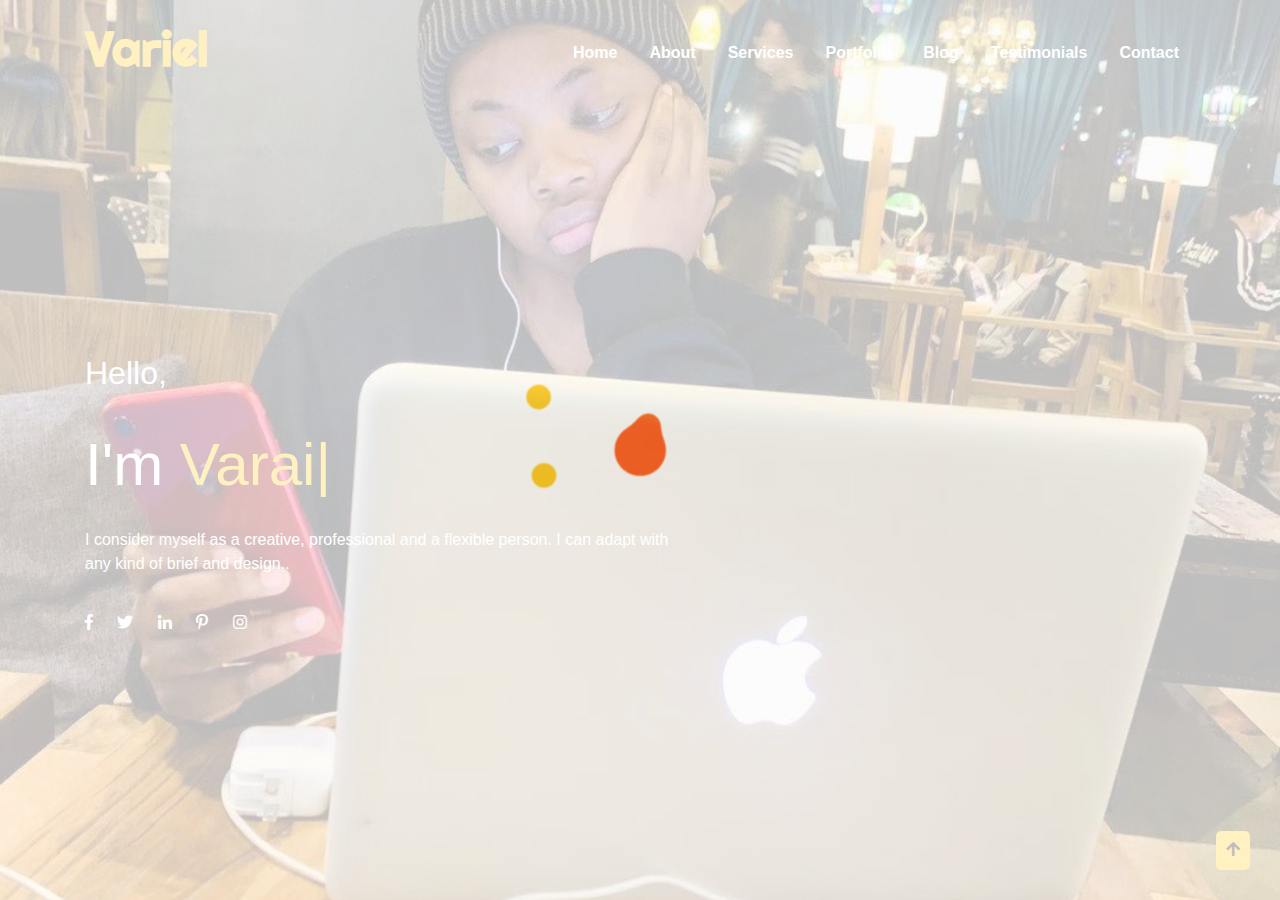
<file: index.html>
<!DOCTYPE html>
<html lang="en">

<head>
    <meta charset="UTF-8">
    <meta name="viewport" content="width=device-width, initial-scale=1, shrink-to-fit=no">

    <title>Variel</title>
    <link rel="stylesheet" href="css/bootstrap.min.css">
    <link rel="stylesheet" href="css/all.min.css">
    <link rel="stylesheet" href="css/jquery.mb.YTPlayer.min.css">
    <link rel="stylesheet" href="font/flaticon.css">
    <link rel="stylesheet" href="css/lightbox.min.css">
    <link rel="stylesheet" href="css/slick.css">
    <link rel="stylesheet" href="css/tootik.min.css">

    <link href="https://fonts.googleapis.com/css?family=Montserrat:400,500,600,700Poppins:400,500,600,700Raleway:400,500,600,700" rel="stylesheet">
    <link href="https://fonts.googleapis.com/css?family=Righteous" rel="stylesheet">
    <link rel="stylesheet" href="css/style.css">
    <link rel="stylesheet" href="css/media.css">
</head>

<body data-spy="scroll" data-target=".navbar" data-offset="50" id="index3">
    <!--=============preloader part start============-->
    <div class="preloader">
        <img src="images/preloader2.gif" alt="preloader">
    </div>
    <!--=============preloader part end============-->
    <!--==================Nav part start===========-->
    <nav class="navbar navbar-expand-lg navbar-light">
        <div class="container">
            <a class="navbar-brand" href="#">
                <h2>Variel</h2>
            </a>
            <button class="navbar-toggler" type="button" data-toggle="collapse" data-target="#navbarSupportedContent" aria-controls="navbarSupportedContent" aria-expanded="false" aria-label="Toggle navigation">
                <i class="fas fa-bars"></i>
            </button>
            <div class="collapse navbar-collapse" id="navbarSupportedContent">
                <ul class="navbar-nav ml-auto">
                    <li class="nav-item ">
                        <a class="nav-link active" href="index.html">Home <span class="sr-only">(current)</span></a>
                    </li>
                    <li class="nav-item">
                        <a class="nav-link" href="about.html">About</a>
                    </li>
                    <li class="nav-item">
                        <a class="nav-link" href="service.html">Services</a>
                    </li>
                    <li class="nav-item">
                        <a class="nav-link" href="portfolio.html">Portfolio</a>
                    </li>
                    <li class="nav-item">
                        <a class="nav-link" href="blog.html">Blog</a>
                    </li>
                    <li class="nav-item">
                        <a class="nav-link" href="testimonials.html">Testimonials</a>
                    </li>
                    <li class="nav-item">
                        <a class="nav-link" href="contact.html">Contact</a>
                    </li>


                </ul>

            </div>
        </div>
    </nav>
    <!--=========navbar part end=========-->
      <!--================banner part start========-->
      <section id="banner">
        <div id="bgndVideo" class="player" data-property="{videoURL:'https://vm.tiktok.com/ZSGCbVsN/',containment:'#banner',autoPlay:true,mute:true,showControls:false, startAt:0, opacity:1}"></div>
        <div class="container">
            <div class="row">

                <div class="col-lg-7 col-sm-10 col-md-9">
                    <div class="banner-text">
                        <h4>Hello,</h4>
                        <h1>I'm <span class="typer"></span></h1>
                        <p>I consider myself as a creative, professional and a flexible person. I can adapt with any kind of brief and design..</p>
                        <a href="https://www.facebook.com/profile.php?id=100013863707222" data-tootik="Facebook" data-tootik-conf="square"><i class="fab fa-facebook-f"></i></a>
                        <a href="https://twitter.com/varie_nyoka" data-tootik="Twitter" data-tootik-conf="square"><i class="fab fa-twitter"></i></a>
                        <a href="https://www.linkedin.com/" data-tootik="Linkedin" data-tootik-conf="square"><i class="fab fa-linkedin-in"></i></a>
                        <a href="https://www.pinterest.ca/varielny/_saved/" data-tootik="Pinterest" data-tootik-conf="square"><i class="fab fa-pinterest-p"></i></a>
                        <a href="https://www.instagram.com/varie_nyoka/" data-tootik="Instagram" data-tootik-conf="square"><i class="fab fa-instagram"></i></a>
                    </div>
                </div>

            </div>
        </div>

       
    </section>
    <!--================banner part end========--> 

    
   
    <!--======================backtotop part start=============-->
    <a class="top-btn" href="#" style="display: inline;">
        <i class="fas fa-arrow-up"></i>
    </a>
    <!--======================backtotop part end=============-->





    <script src="js/jquery-1.12.4.min.js"></script>
    <script src="js/bootstrap.min.js"></script>
    <script src="js/isotope.pkgd.js"></script>
    <script src="js/jquery.mb.YTPlayer.min.js"></script>
    <script src="js/slick.min.js"></script>
    <script src="js/jquery.counterup.min.js"></script>
    <script src="js/waypoints.min.js"></script>
    <script src="js/typed.min.js"></script>
    <script src="js/lightbox.min.js"></script>

    <script src="js/custom.js"></script>
    <script>
        jQuery(".player").YTPlayer();
    </script>
</body>

</html>
</file>
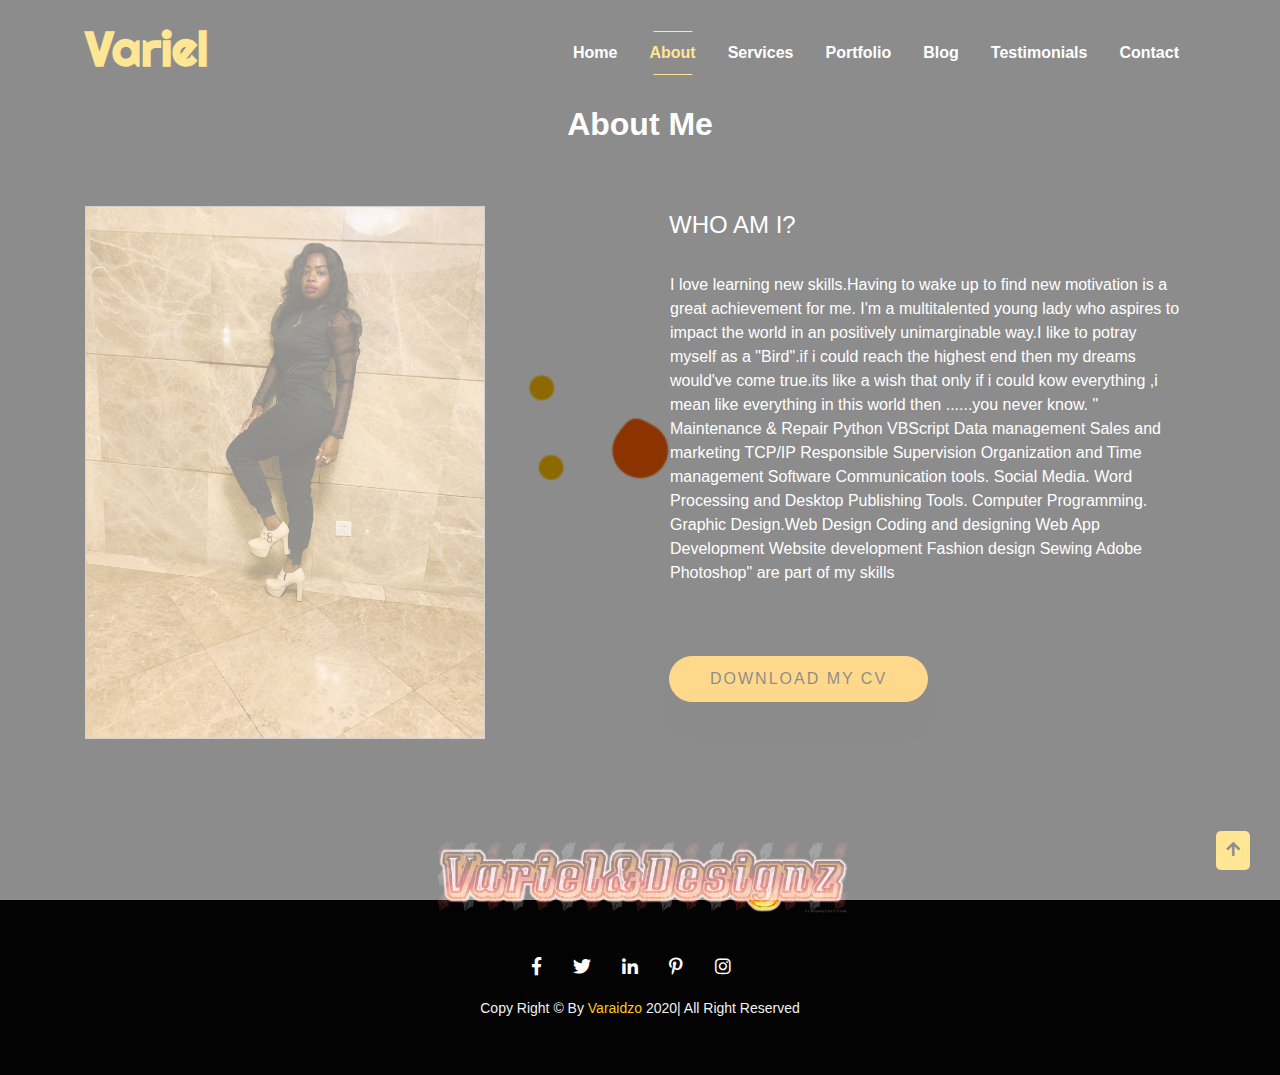
<file: about.html>
<!DOCTYPE html>
<html lang="en">

<head>
    <meta charset="UTF-8">
    <meta name="viewport" content="width=device-width, initial-scale=1, shrink-to-fit=no">

    <title>Variel</title>
    <link rel="stylesheet" href="css/bootstrap.min.css">
    <link rel="stylesheet" href="css/all.min.css">
    <link rel="stylesheet" href="css/jquery.mb.YTPlayer.min.css">
    <link rel="stylesheet" href="font/flaticon.css">
    <link rel="stylesheet" href="css/lightbox.min.css">
    <link rel="stylesheet" href="css/slick.css">
    <link rel="stylesheet" href="css/tootik.min.css">

    <link href="https://fonts.googleapis.com/css?family=Montserrat:400,500,600,700Poppins:400,500,600,700Raleway:400,500,600,700" rel="stylesheet">
    <link href="https://fonts.googleapis.com/css?family=Righteous" rel="stylesheet">
    <link rel="stylesheet" href="css/style.css">
    <link rel="stylesheet" href="css/media.css">
</head>

<body data-spy="scroll" data-target=".navbar" data-offset="50" id="index3">
    <!--=============preloader part start============-->
    <div class="preloader">
        <img src="images/preloader2.gif" alt="preloader">
    </div>
    <!--=============preloader part end============-->
    <!--==================Nav part start===========-->
    <nav class="navbar navbar-expand-lg navbar-light">
        <div class="container">
            <a class="navbar-brand" href="#">
                <h2>Variel</h2>
            </a>
            <button class="navbar-toggler" type="button" data-toggle="collapse" data-target="#navbarSupportedContent" aria-controls="navbarSupportedContent" aria-expanded="false" aria-label="Toggle navigation">
                <i class="fas fa-bars"></i>
            </button>





            <div class="collapse navbar-collapse" id="navbarSupportedContent">
                <ul class="navbar-nav ml-auto">
                    
                    <li class="nav-item">
                        <a class="nav-link" href="index.html">Home</a>
                    </li>
                    <li class="nav-item ">
                        <a class="nav-link active" href="about.html">About <span class="sr-only">(current)</span></a>
                    </li>
                    <li class="nav-item">
                        <a class="nav-link" href="service.html">Services</a>
                    </li>
                    <li class="nav-item">
                        <a class="nav-link" href="portfolio.html">Portfolio</a>
                    </li>
                    <li class="nav-item">
                        <a class="nav-link" href="blog.html">Blog</a>
                    </li>
                    <li class="nav-item">
                        <a class="nav-link" href="testimonials.html">Testimonials</a>
                    </li>
                    <li class="nav-item">
                        <a class="nav-link" href="contact.html">Contact</a>
                    </li>


                </ul>

            </div>
        </div>
    </nav>
    <!--=========navbar part end=========-->
<!-- ================About part start========-->
<section id="about">
    <div class="container">
        <div class="row">
            <div class="col-lg-12">
                <div class="header1 text-center">
                    <h3><span>About Me</span></h3>
                </div>
            </div>
        </div>
        <div class="row">
            <div class="col-lg-6">
                <div class="about-img ">
                    <img src="images/aboutpic1.jpeg" width="400px" height="400px" alt="about" class="img-fluid">
                </div>
            </div>
            <div class="col-lg-6">
                <div class="about-text">
                    <h3>Who Am I?</h3>
                    <p>I love learning new skills.Having to wake up to find new motivation is a great achievement for me. I'm a multitalented young lady who aspires to impact the world in an positively unimarginable way.I like to potray myself as a "Bird".if i could reach the highest end then my dreams would've come true.its like a wish that only if i could kow everything ,i mean like everything in this world then ......you never know. " Maintenance & Repair 
                        Python 
                        VBScript 
                        Data management 
                        Sales and marketing 
                        TCP/IP 
                        Responsible 
                        Supervision 
                        Organization and Time management 
                        Software 
                        Communication tools. 
                        Social Media. 
                        Word Processing and Desktop Publishing Tools. 
                        Computer Programming. 
                        Graphic Design.Web Design 
                        Coding and designing 
                        Web App Development 
                        Website development 
                        Fashion design 
                        Sewing 
                        Adobe Photoshop" are part of my skills</p >
                       
                   <!-- <img src="images/about3.png" alt="about" class="img-fluid">-->
                    <a class="btn btn-primary" href="/Variel_CV.pdf" target="_blank" role="button">Download my CV</a>
                </div>
            </div>
        </div>
    </div>
</section>
<!-- ================About part End========-->


<!---====================footer part start============-->
    
<section id="footer">
    <div class="container">
        <div class="row">
            <div class="col-lg-12">
                <div class="footer-main text-center">
                    <img src="images/mybestlogo.png" alt="logo" class="img-fluid" style="widows: 100px; height:100px">
                    <div class="footer-text">
                        <a href=" " data-tootik="Facebook" data-tootik-conf="square"><i class="fab fa-facebook-f"></i></a >
                        <a href="https://twitter.com/varie_nyoka" data-tootik="Twitter" data-tootik-conf="square"><i class="fab fa-twitter"></i></a >
                        <a href="https://www.linkedin.com/in/varaidzo-nyoka-1a0546201/" data-tootik="Linkedin" data-tootik-conf="square"><i class="fab fa-linkedin-in"></i></a >
                        <a href="https://www.pinterest.ca/varielny/_saved/" data-tootik="Pinterest" data-tootik-conf="square"><i class="fab fa-pinterest-p"></i></a >
                        <a href="https://www.instagram.com/varie_nyoka/" data-tootik="Instagram" data-tootik-conf="square"><i class="fab fa-instagram"></i></a >
                        <h6>Copy Right © By <span>Varaidzo</span> 2020| All Right Reserved</h6>
                    </div>
                </div>
            </div>
        </div>
    </div>
</section>
<!---====================footer part end============-->
<!--======================backtotop part start=============-->
<a class="top-btn" href="#" style="display: inline;">
    <i class="fas fa-arrow-up"></i>
</a>
<!--======================backtotop part end=============-->
<script src="js/jquery-1.12.4.min.js"></script>
<script src="js/bootstrap.min.js"></script>
<script src="js/isotope.pkgd.js"></script>
<script src="js/jquery.mb.YTPlayer.min.js"></script>
<script src="js/slick.min.js"></script>
<script src="js/jquery.counterup.min.js"></script>
<script src="js/waypoints.min.js"></script>
<script src="js/typed.min.js"></script>
<script src="js/lightbox.min.js"></script>

<script src="js/custom.js"></script>
<script>
    jQuery(".player").YTPlayer();
</script>
</body>

</html>
</file>
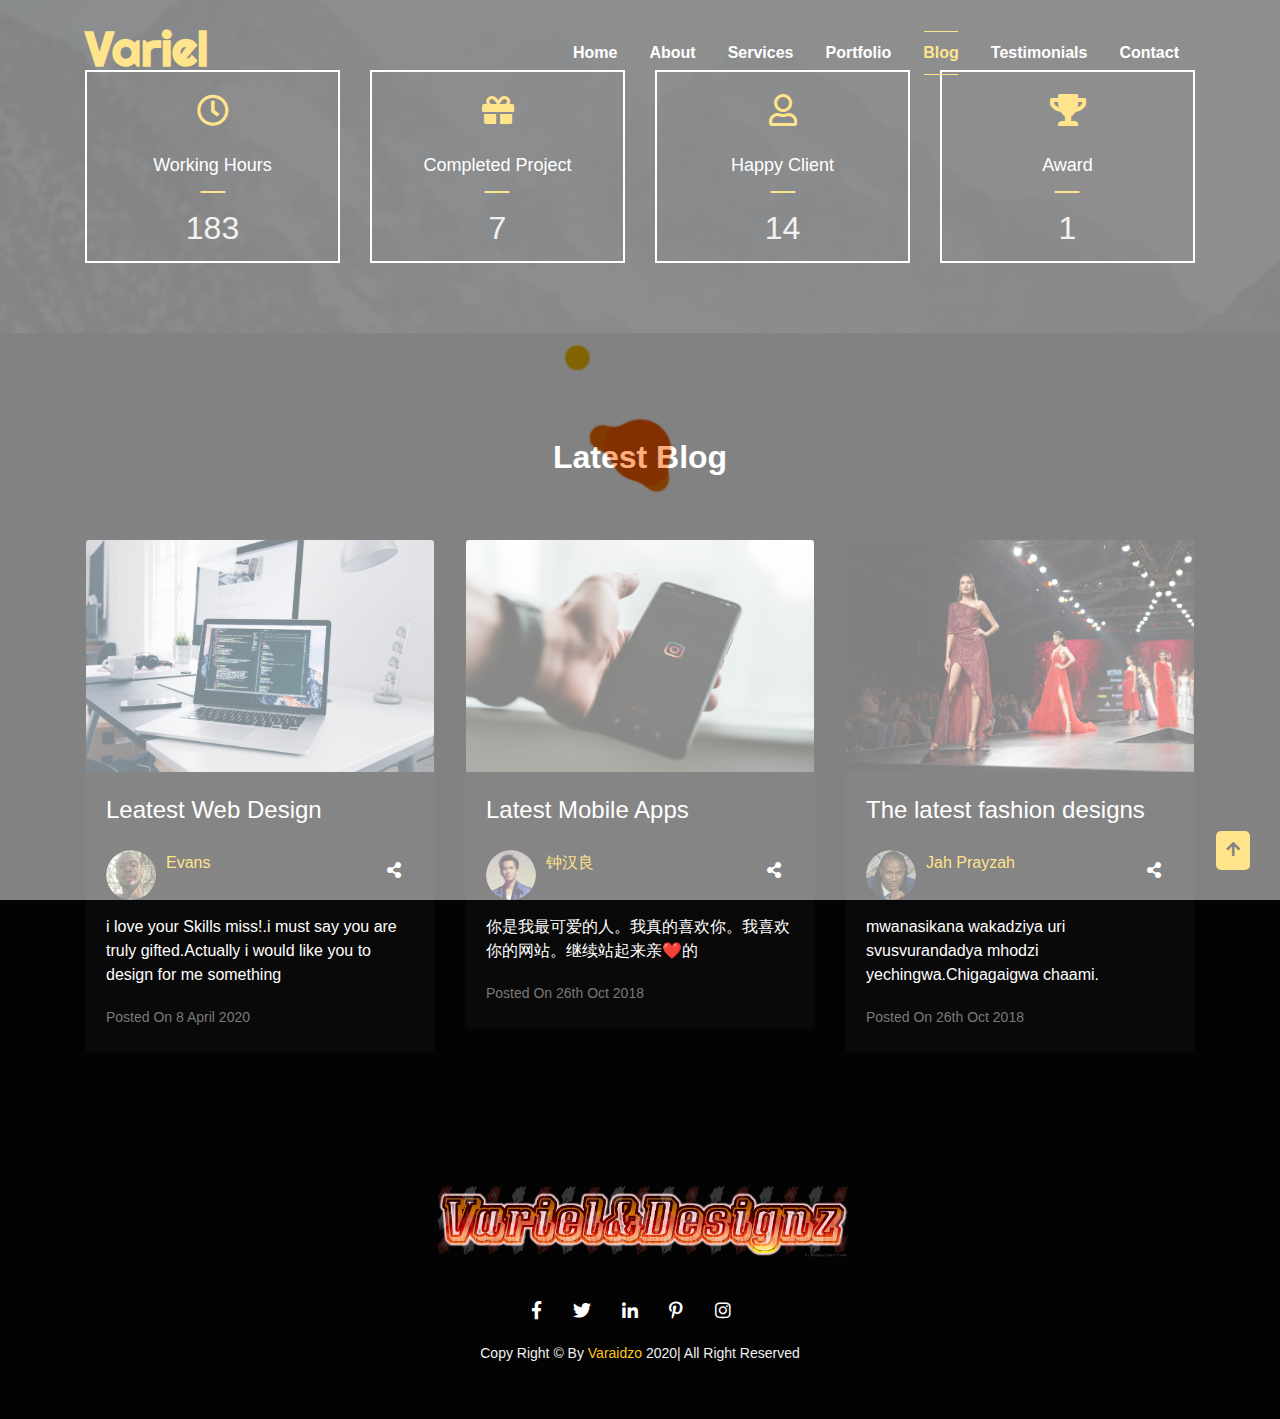
<file: blog.html>
<!DOCTYPE html>
<html lang="en">

<head>
    <meta charset="UTF-8">
    <meta name="viewport" content="width=device-width, initial-scale=1, shrink-to-fit=no">

    <title>Variel</title>
    <link rel="stylesheet" href="css/bootstrap.min.css">
    <link rel="stylesheet" href="css/all.min.css">
    <link rel="stylesheet" href="css/jquery.mb.YTPlayer.min.css">
    <link rel="stylesheet" href="font/flaticon.css">
    <link rel="stylesheet" href="css/lightbox.min.css">
    <link rel="stylesheet" href="css/slick.css">
    <link rel="stylesheet" href="css/tootik.min.css">

    <link href="https://fonts.googleapis.com/css?family=Montserrat:400,500,600,700Poppins:400,500,600,700Raleway:400,500,600,700" rel="stylesheet">
    <link href="https://fonts.googleapis.com/css?family=Righteous" rel="stylesheet">
    <link rel="stylesheet" href="css/style.css">
    <link rel="stylesheet" href="css/media.css">
</head>

<body data-spy="scroll" data-target=".navbar" data-offset="50" id="index3">
    <!--=============preloader part start============-->
    <div class="preloader">
        <img src="images/preloader2.gif" alt="preloader">
    </div>
    <!--=============preloader part end============-->
    <!--==================Nav part start===========-->
    <nav class="navbar navbar-expand-lg navbar-light">
        <div class="container">
            <a class="navbar-brand" href="#">
                <h2>Variel</h2>
            </a>
            <button class="navbar-toggler" type="button" data-toggle="collapse" data-target="#navbarSupportedContent" aria-controls="navbarSupportedContent" aria-expanded="false" aria-label="Toggle navigation">
                <i class="fas fa-bars"></i>
            </button>





            <div class="collapse navbar-collapse" id="navbarSupportedContent">
                <ul class="navbar-nav ml-auto">
                    <li class="nav-item">
                        <a class="nav-link" href="index.html">Home</a>
                    </li>
                    
                    <li class="nav-item">
                        <a class="nav-link" href="about.html">About</a>
                    </li>
                    <li class="nav-item">
                        <a class="nav-link" href="service.html">Services</a>
                    </li>
                    <li class="nav-item">
                        <a class="nav-link" href="portfolio.html">Portfolio</a>
                    </li>
                    <li class="nav-item ">
                        <a class="nav-link active" href="blog.html">Blog<span class="sr-only">(current)</span></a>
                    </li>
                    <li class="nav-item">
                        <a class="nav-link" href="testimonials.html">Testimonials</a>
                    </li>
                    <li class="nav-item">
                        <a class="nav-link" href="contact.html">Contact</a>
                    </li>
                    


                </ul>

            </div>
        </div>
    </nav>
    <!--=========navbar part end=========-->

<!--====================fanfact part start========================-->
<section id="fanfact">
    <div class="container zindex">

        <div class="row">
            <div class="col-lg-3 col-sm-6 col-md-6">
                <div class="work-item text-center">
                    <i class="far fa-clock" aria-hidden="true"></i>
                    <h3>Working Hours</h3>
                    <h5 class="counter">258</h5>


                </div>
            </div>
            <div class="col-lg-3 col-sm-6 col-md-6">
                <div class="work-item text-center">
                    <i class="fas fa-gift" aria-hidden="true"></i>
                    <h3>Completed Project</h3>
                    <h5 class="counter">10</h5>

                </div>
            </div>
            <div class="col-lg-3 col-sm-6 col-md-6">
                <div class="work-item text-center">
                    <i class="far fa-user" aria-hidden="true"></i>

                    <h3>Happy Client</h3>
                    <h5 class="counter">20</h5>
                </div>
            </div>
            <div class="col-lg-3 col-sm-6 col-md-6">
                <div class="work-item text-center">
                    <i class="fa fa-trophy" aria-hidden="true"></i>
                    <h3>Award</h3>
                    <h5 class="counter">2</h5>
                </div>
            </div>
        </div>
    </div>
</section>
<!--====================fanfact part end========================-->

<!--================Blog part start===============-->
<section id="blog">
    <div class="container">
        <div class="row">
            <div class="col-lg-12">
                <div class="header2 text-center">
                    <h3><span> Latest Blog</span></h3>
                </div>
            </div>
        </div>
        <div class="row">
            <div class="col-lg-4 col-sm-6">
                <div class="card">
                    <div class="img">
                        <img src="images/Blog/2.jpeg" class="card-img-top tf img-fluid" alt="blog">
                    </div>
                    <div class="card-body">
                        <h5 class="card-title">Leatest Web Design</h5>
                        <img src="images/Blog/6.jpg" alt="" class="img-fluid">
                        <div class="img-name">
                            <h6>Evans </h6>
                        </div>
                        <div class="social_share_area">
                            <div class="share_btn">
                                <i class="fa fa-share-alt"></i>
                                <div class="social_share">
                                    <a href="https://www.facebook.com/profile.php?id=100013863707222"><i class="fab fa-facebook-f"></i></a>
                                    <a href="https://twitter.com/varie_nyoka"><i class="fab fa-twitter"></i></a>
                                    <a href="https://www.linkedin.com/in/varaidzo-nyoka-1a0546201/"><i class="fab fa-google-plus-g"></i></a>
                                </div>
                            </div>
                        </div>
                        <p class="card-text">i love your Skills miss!.i must say you are truly gifted.Actually i would like you to design for me something</p>
                        <span>Posted On 8 April 2020</span>
                    </div>
                </div>
            </div>
            <div class="col-lg-4 col-sm-6">
                <div class="card">
                    <div class="img">
                        <img src="images/Blog/3.jpeg" class="card-img-top tf img-fluid" alt="blog" >
                    </div>
                    <div class="card-body">
                        <h5 class="card-title">Latest Mobile Apps</h5>
                        <img src="images/Blog/5.jpg" alt="" class="img-fluid">
                        <div class="img-name">
                            <h6>钟汉良</h6>
                        </div>
                        <div class="social_share_area">
                            <div class="share_btn">
                                <i class="fa fa-share-alt"></i>
                                <div class="social_share">
                                    <a href="https://www.facebook.com/profile.php?id=100013863707222"><i class="fab fa-facebook-f"></i></a>
                                    <a href="https://twitter.com/varie_nyoka"><i class="fab fa-twitter"></i></a>
                                    <a href="https://www.linkedin.com/in/varaidzo-nyoka-1a0546201/"><i class="fab fa-google-plus-g"></i></a>
                                </div>
                            </div>
                        </div>
                        <p class="card-text">你是我最可爱的人。我真的喜欢你。我喜欢你的网站。继续站起来亲❤️的</p>
                        <span>Posted On 26th Oct 2018</span>
                    </div>
                </div>
            </div>
            <div class="col-lg-4 col-sm-6 m-sm-auto">
                <div class="card">
                    <div class="img">
                        <img src="images/Blog/4.jpeg" class="card-img-top tf img-fluid" alt="blog" >
                    </div>
                    <div class="card-body">

                        <h5 class="card-title">The latest fashion designs</h5>
                        <img src="images/Blog/7.jpg" alt="" class="img-fluid">
                        <div class="img-name">
                            <h6>Jah Prayzah</h6>
                        </div>
                        <div class="social_share_area">
                            <div class="share_btn">

                                <i class="fa fa-share-alt"></i>
                                <div class="social_share">
                                    <a href="https://www.facebook.com/profile.php?id=100013863707222"><i class="fab fa-facebook-f"></i></a>
                                    <a href="https://twitter.com/varie_nyoka"><i class="fab fa-twitter"></i></a>
                                    <a href="https://www.linkedin.com/in/varaidzo-nyoka-1a0546201/"><i class="fab fa-google-plus-g"></i></a>
                                </div>
                            </div>
                        </div>
                        <p class="card-text">mwanasikana wakadziya uri svusvurandadya mhodzi yechingwa.Chigagaigwa chaami.</p>
                        <span>Posted On 26th Oct 2018</span>
                    </div>
                </div>
            </div>
        </div>
    </div>
</section>
<!--================Blog part end===============-->

 <!---====================footer part start============-->
    
<section id="footer">
    <div class="container">
        <div class="row">
            <div class="col-lg-12">
                <div class="footer-main text-center">
                    <img src="images/mybestlogo.png" alt="logo" class="img-fluid" style="widows: 100px; height:100px">
                    <div class="footer-text">
                        <a href=" " data-tootik="Facebook" data-tootik-conf="square"><i class="fab fa-facebook-f"></i></a >
                        <a href="https://twitter.com/varie_nyoka" data-tootik="Twitter" data-tootik-conf="square"><i class="fab fa-twitter"></i></a >
                        <a href="https://www.linkedin.com/in/varaidzo-nyoka-1a0546201/" data-tootik="Linkedin" data-tootik-conf="square"><i class="fab fa-linkedin-in"></i></a >
                        <a href="https://www.pinterest.ca/varielny/_saved/" data-tootik="Pinterest" data-tootik-conf="square"><i class="fab fa-pinterest-p"></i></a >
                        <a href="https://www.instagram.com/varie_nyoka/" data-tootik="Instagram" data-tootik-conf="square"><i class="fab fa-instagram"></i></a >
                        <h6>Copy Right © By <span>Varaidzo</span> 2020| All Right Reserved</h6>
                    </div>
                </div>
            </div>
        </div>
    </div>
</section>
<!---====================footer part end============-->
<!--======================backtotop part start=============-->
<a class="top-btn" href="#" style="display: inline;">
    <i class="fas fa-arrow-up"></i>
</a>
<!--======================backtotop part end=============-->





<script src="js/jquery-1.12.4.min.js"></script>
<script src="js/bootstrap.min.js"></script>
<script src="js/isotope.pkgd.js"></script>
<script src="js/jquery.mb.YTPlayer.min.js"></script>
<script src="js/slick.min.js"></script>
<script src="js/jquery.counterup.min.js"></script>
<script src="js/waypoints.min.js"></script>
<script src="js/typed.min.js"></script>
<script src="js/lightbox.min.js"></script>

<script src="js/custom.js"></script>
<script>
    jQuery(".player").YTPlayer();
</script>
</body>

</html>
</file>
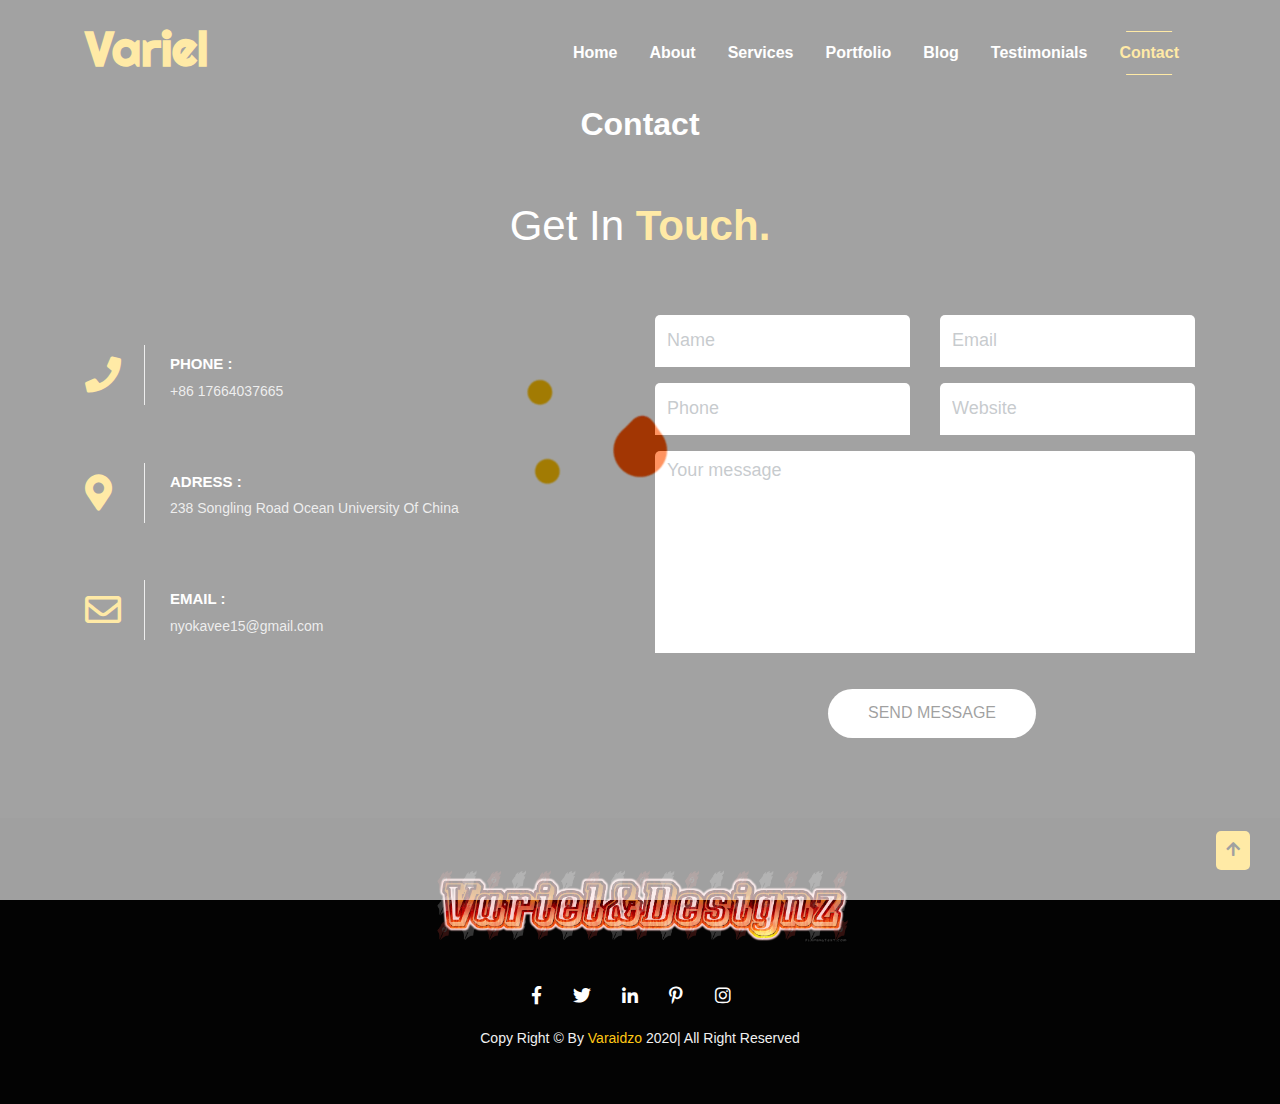
<file: contact.html>
<!DOCTYPE html>
<html lang="en">

<head>
    <meta charset="UTF-8">
    <meta name="viewport" content="width=device-width, initial-scale=1, shrink-to-fit=no">

    <title>Variel</title>
    <link rel="stylesheet" href="css/bootstrap.min.css">
    <link rel="stylesheet" href="css/all.min.css">
    <link rel="stylesheet" href="css/jquery.mb.YTPlayer.min.css">
    <link rel="stylesheet" href="font/flaticon.css">
    <link rel="stylesheet" href="css/lightbox.min.css">
    <link rel="stylesheet" href="css/slick.css">
    <link rel="stylesheet" href="css/tootik.min.css">

    <link href="https://fonts.googleapis.com/css?family=Montserrat:400,500,600,700Poppins:400,500,600,700Raleway:400,500,600,700" rel="stylesheet">
    <link href="https://fonts.googleapis.com/css?family=Righteous" rel="stylesheet">
    <link rel="stylesheet" href="css/style.css">
    <link rel="stylesheet" href="css/media.css">
</head>

<body data-spy="scroll" data-target=".navbar" data-offset="50" id="index3">
    <!--=============preloader part start============-->
    <div class="preloader">
        <img src="images/preloader2.gif" alt="preloader">
    </div>
    <!--=============preloader part end============-->
    <!--==================Nav part start===========-->
    <nav class="navbar navbar-expand-lg navbar-light">
        <div class="container">
            <a class="navbar-brand" href="#">
                <h2>Variel</h2>
            </a>
            <button class="navbar-toggler" type="button" data-toggle="collapse" data-target="#navbarSupportedContent" aria-controls="navbarSupportedContent" aria-expanded="false" aria-label="Toggle navigation">
                <i class="fas fa-bars"></i>
            </button>





            <div class="collapse navbar-collapse" id="navbarSupportedContent">
                <ul class="navbar-nav ml-auto">
                    <li class="nav-item">
                        <a class="nav-link" href="index.html">Home</a>
                    </li>
                    
                    <li class="nav-item">
                        <a class="nav-link" href="about.html">About</a>
                    </li>
                    <li class="nav-item">
                        <a class="nav-link" href="service.html">Services</a>
                    </li>
                    <li class="nav-item">
                        <a class="nav-link" href="portfolio.html">Portfolio</a>
                    </li>
                    <li class="nav-item">
                        <a class="nav-link" href="blog.html">Blog</a>
                    </li>
                    <li class="nav-item">
                        <a class="nav-link" href="testimonials.html">Testimonials</a>
                    </li>
                    <li class="nav-item ">
                        <a class="nav-link active" href="contact.html">Contact<span class="sr-only">(current)</span></a>
                    </li>


                </ul>

            </div>
        </div>
    </nav>
    <!--=========navbar part end=========-->


<!--======================contact part start=============-->
<section id="contact">
    <div class="container">
        <div class="row">
            <div class="col-lg-12">
                <div class="header1 text-center">
                    <h3><span>Contact</span></h3>
                    <h4>Get In <b>Touch.</b>
                    </h4>
                </div>
            </div>
        </div>
        <div class="row">
            <div class="col-lg-6">

                <div class="form-details">
                    <div class="single_contact_info">
                        <i class="fas fa-phone"></i>
                        <div class="info">
                            <h4>Phone : </h4>
                            <p>+86 17664037665</p>
                        </div>
                    </div>
                    <div class="single_contact_info">
                        <i class="fas fa-map-marker-alt"></i>
                        <div class="info">
                            <h4>Adress : </h4>
                            <p>238 Songling Road Ocean University Of China</p>
                        </div>
                    </div>

                    <div class="single_contact_info">
                        <i class="far fa-envelope"></i>
                        <div class="info">
                            <h4>Email : </h4>
                            <p>nyokavee15@gmail.com</p>
                        </div>
                    </div>
                </div>
            </div>
            <div class="col-lg-6">
                <div class="row">
                    <div class="col-lg-6 col-md-6">
                        <div class="form-group">
                            <input type="text" class="form-control" placeholder="Name">
                        </div>

                    </div>
                    <div class="col-lg-6 col-md-6">
                        <div class="form-group">
                            <input type="email" class="form-control" id="inputEmail3" placeholder="Email">
                        </div>

                    </div>
                    <div class="col-lg-6 col-md-6">
                        <div class="form-group">
                            <input type="text" class="form-control" placeholder="Phone">
                        </div>

                    </div>
                    <div class="col-lg-6 col-md-6">
                        <div class="form-group">
                            <input type="email" class="form-control" id="inputEmail4" placeholder="Website">
                        </div>

                    </div>
                    <div class="col-lg-12">
                        <div class="form-group">
                            <textarea name="message" class="form-control" rows="7" cols="57" placeholder="Your message"></textarea>
                        </div>

                    </div>
                    <div class="col-lg-12">
                        <div class="form-button text-center">
                            <button class="m-btn"><span>SEND MESSAGE</span></button>
                        </div>

                    </div>
                </div>


            </div>
        </div>
    </div>
</section>

<!--======================contact part end=============-->

 <!---====================footer part start============-->
    
<section id="footer">
    <div class="container">
        <div class="row">
            <div class="col-lg-12">
                <div class="footer-main text-center">
                    <img src="images/mybestlogo.png" alt="logo" class="img-fluid" style="widows: 100px; height:100px">
                    <div class="footer-text">
                        <a href=" " data-tootik="Facebook" data-tootik-conf="square"><i class="fab fa-facebook-f"></i></a >
                        <a href="https://twitter.com/varie_nyoka" data-tootik="Twitter" data-tootik-conf="square"><i class="fab fa-twitter"></i></a >
                        <a href="https://www.linkedin.com/in/varaidzo-nyoka-1a0546201/" data-tootik="Linkedin" data-tootik-conf="square"><i class="fab fa-linkedin-in"></i></a >
                        <a href="https://www.pinterest.ca/varielny/_saved/" data-tootik="Pinterest" data-tootik-conf="square"><i class="fab fa-pinterest-p"></i></a >
                        <a href="https://www.instagram.com/varie_nyoka/" data-tootik="Instagram" data-tootik-conf="square"><i class="fab fa-instagram"></i></a >
                        <h6>Copy Right © By <span>Varaidzo</span> 2020| All Right Reserved</h6>
                    </div>
                </div>
            </div>
        </div>
    </div>
</section>
<!---====================footer part end============-->
<!--======================backtotop part start=============-->
<a class="top-btn" href="#" style="display: inline;">
    <i class="fas fa-arrow-up"></i>
</a>
<!--======================backtotop part end=============-->





<script src="js/jquery-1.12.4.min.js"></script>
<script src="js/bootstrap.min.js"></script>
<script src="js/isotope.pkgd.js"></script>
<script src="js/jquery.mb.YTPlayer.min.js"></script>
<script src="js/slick.min.js"></script>
<script src="js/jquery.counterup.min.js"></script>
<script src="js/waypoints.min.js"></script>
<script src="js/typed.min.js"></script>
<script src="js/lightbox.min.js"></script>

<script src="js/custom.js"></script>
<script>
    jQuery(".player").YTPlayer();
</script>
</body>

</html>
</file>
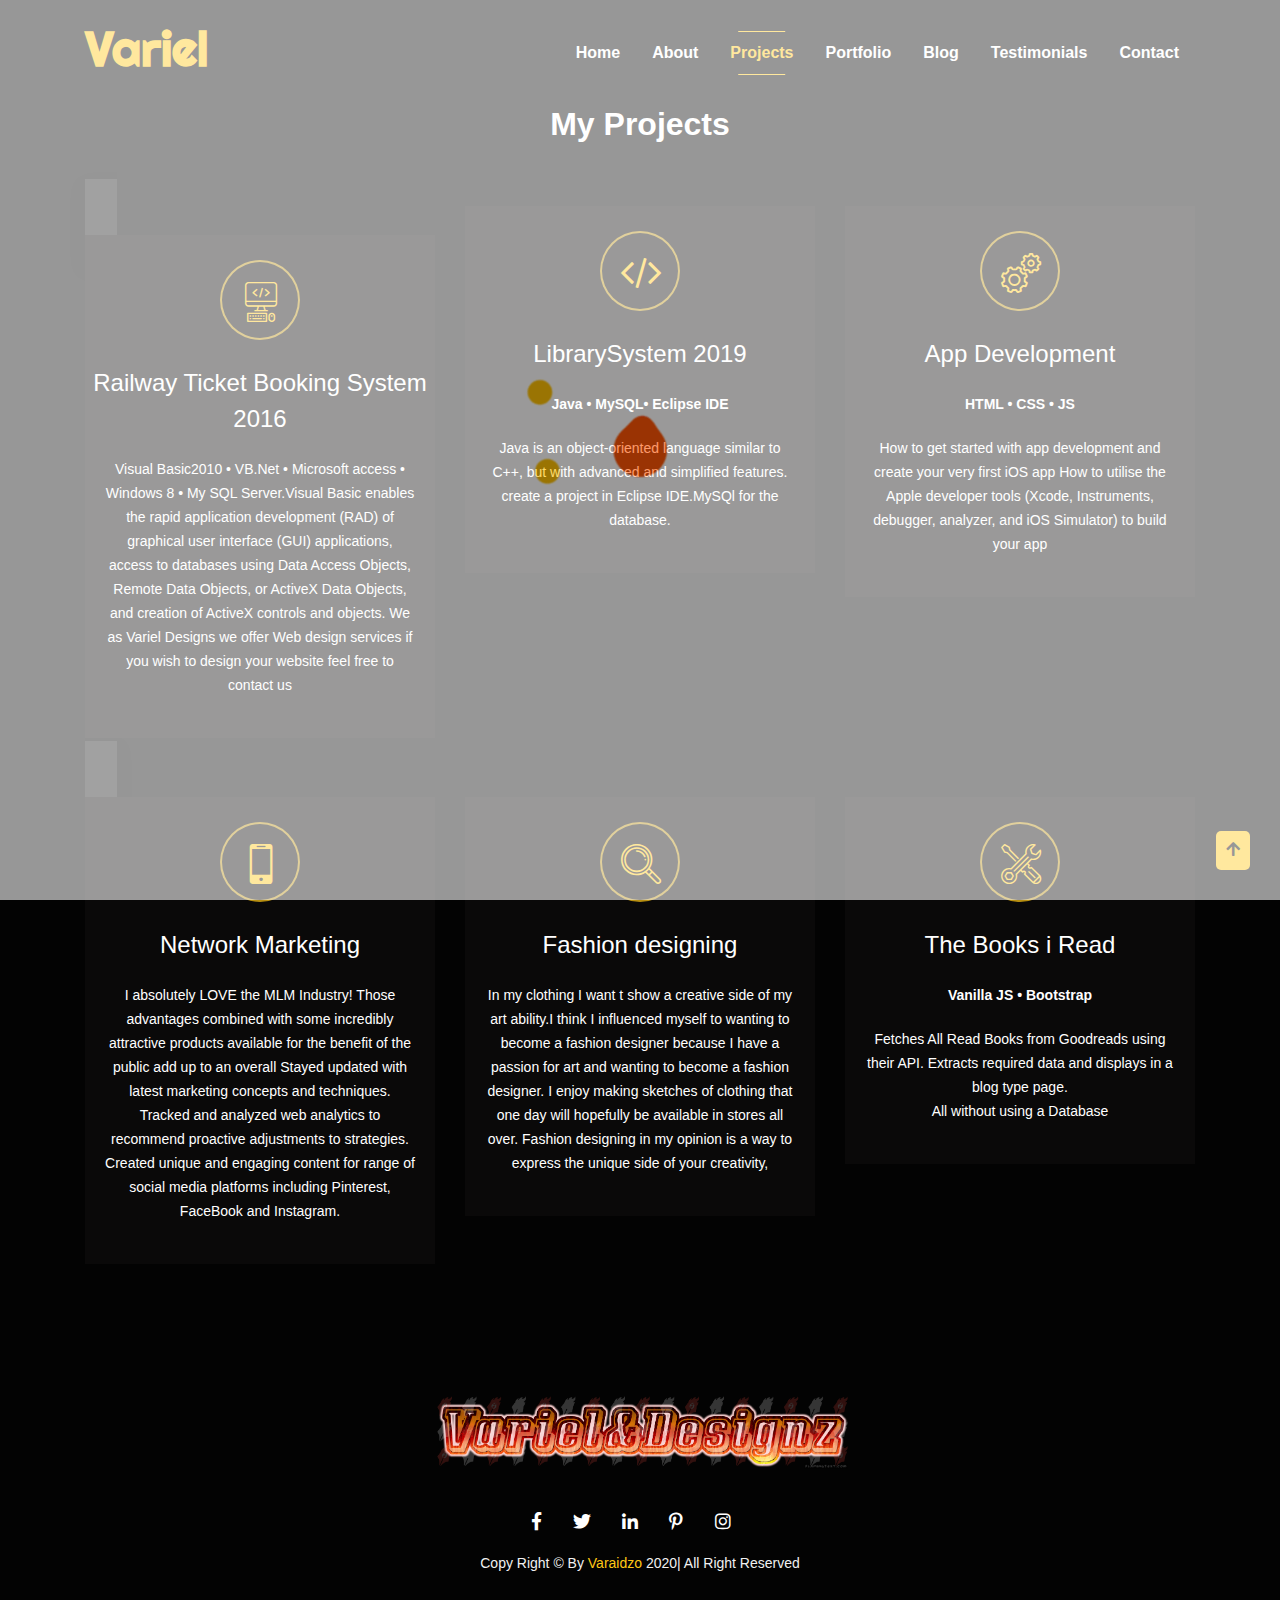
<file: service.html>
<!DOCTYPE html>
<html lang="en">

<head>
    <meta charset="UTF-8">
    <meta name="viewport" content="width=device-width, initial-scale=1, shrink-to-fit=no">

    <title>Variel</title>
    <link rel="stylesheet" href="css/bootstrap.min.css">
    <link rel="stylesheet" href="css/all.min.css">
    <link rel="stylesheet" href="css/jquery.mb.YTPlayer.min.css">
    <link rel="stylesheet" href="font/flaticon.css">
    <link rel="stylesheet" href="css/lightbox.min.css">
    <link rel="stylesheet" href="css/slick.css">
    <link rel="stylesheet" href="css/tootik.min.css">

    <link href="https://fonts.googleapis.com/css?family=Montserrat:400,500,600,700Poppins:400,500,600,700Raleway:400,500,600,700" rel="stylesheet">
    <link href="https://fonts.googleapis.com/css?family=Righteous" rel="stylesheet">
    <link rel="stylesheet" href="css/style.css">
    <link rel="stylesheet" href="css/media.css">
</head>

<body data-spy="scroll" data-target=".navbar" data-offset="50" id="index3">
    <!--=============preloader part start============-->
    <div class="preloader">
        <img src="images/preloader2.gif" alt="preloader">
    </div>
    <!--=============preloader part end============-->
    <!--==================Nav part start===========-->
    <nav class="navbar navbar-expand-lg navbar-light">
        <div class="container">
            <a class="navbar-brand" href="#">
                <h2>Variel</h2>
            </a>
            <button class="navbar-toggler" type="button" data-toggle="collapse" data-target="#navbarSupportedContent" aria-controls="navbarSupportedContent" aria-expanded="false" aria-label="Toggle navigation">
                <i class="fas fa-bars"></i>
            </button>

            <div class="collapse navbar-collapse" id="navbarSupportedContent">
                <ul class="navbar-nav ml-auto">
                    <li class="nav-item">
                        <a class="nav-link" href="index.html">Home</a>
                    </li>
                   
                    
                    <li class="nav-item">
                        <a class="nav-link" href="about.html">About</a>
                    </li>
                    <li class="nav-item ">
                        <a class="nav-link active" href="service.html">Projects<span class="sr-only">(current)</span></a>
                    </li>
                    <li class="nav-item">
                        <a class="nav-link" href="portfolio.html">Portfolio</a>
                    </li>
                    <li class="nav-item">
                        <a class="nav-link" href="blog.html">Blog</a>
                    </li>
                    <li class="nav-item">
                        <a class="nav-link" href="testimonials.html">Testimonials</a>
                    </li>
                    <li class="nav-item">
                        <a class="nav-link" href="contact.html">Contact</a>
                    </li>
                    


                </ul>

            </div>
        </div>
    </nav>
    <!--=========navbar part end=========-->

<!-- ==================Service part start===========-->
<section id="service">
    <div class="container">
        <div class="row">
            <div class="col-lg-12">
                <div class="header1 text-center">
                    <h3><span>My Projects</span></h3>
                </div>
            </div>
        </div>
        <div class="row">
            <div class="col-lg-4 col-sm-6">
                <a href="https://github.com/variel98/variel_98/projects" target="_blank" class="services-1 shadow">
                <div class="service-main text-center">
                    <div class="service-icon m-auto">
                        <i class="flaticon-web"></i>

                    </div>
                    <h4>Railway Ticket Booking System 2016</h4>
                    <p>Visual Basic2010 • VB.Net • Microsoft access • Windows 8 • My SQL Server.Visual Basic enables the rapid application development (RAD) of graphical user interface (GUI) applications, access to databases using Data Access Objects, Remote Data Objects, or ActiveX Data Objects, and creation of ActiveX controls and objects.
                    We as Variel Designs we offer Web design services if you wish to design your website feel free to contact us</p>
                </div>
            </a>
            </div>
            <div class="col-lg-4 col-sm-6">
                <div class="service-main text-center">
                    <div class="service-icon m-auto">
                        <i class="flaticon-code"></i>
                    </div>
                    <h4>LibrarySystem 2019</h4>
                    <p><strong>Java • MySQL• Eclipse IDE</strong></p >
                        <p>Java is an object-oriented language similar to C++, but with advanced and simplified features.
                            <br>create a project in Eclipse IDE.MySQl for the database.</p >
                </div>
            </div>

            <div class="col-lg-4 col-sm-6">
                <a href="https://github.com/madanha/app-grocey" target="_blank">
                <div class="service-main text-center">
                    <div class="service-icon m-auto">
                        <i class="flaticon-settings"></i>
                    </div>
                    <h4> App Development</h4>
                    <p><strong>HTML • CSS • JS</strong></p >
                        <p>How to get started with app development and create your very first iOS app
                         How to utilise the Apple developer tools (Xcode, Instruments, debugger, analyzer, and iOS Simulator) to build your app</p >
                   
                </div>
            </a>
            </div>

            <div class="col-lg-4 col-sm-6">
                <div class="service-main text-center">
                    <div class="service-icon m-auto">
                        <i class="flaticon-cell-phone"></i>
                    </div>
                    <h4>Network Marketing</h4>
                    <p>I absolutely LOVE the MLM Industry! Those advantages combined with some incredibly attractive products available for the benefit of the public add up to an overall Stayed updated with latest marketing concepts and techniques. 
                    Tracked and analyzed web analytics to recommend proactive adjustments to strategies. Created unique and engaging content for range of social media platforms including Pinterest, FaceBook and Instagram.</p>
                </div>
            </div>
            <div class="col-lg-4 col-sm-6">
                <div class="service-main text-center">
                    <div class="service-icon m-auto">
                        <i class="flaticon-loupe"></i>
                    </div>
                    <h4>Fashion designing</h4>
                    <p>
                         In my clothing I want t show a creative side of my art ability.I think I influenced myself to wanting to become a fashion designer because I have a passion for art and wanting to become a fashion designer. I enjoy making sketches of clothing that one day will hopefully be available in stores all over. Fashion designing in my opinion is a way to express the unique side of your creativity,</p>
                </div>
            </div>
            <div class="col-lg-4 col-sm-6">
                <div class="service-main text-center">
                    <div class="service-icon m-auto">

                        <i class="flaticon-customer-support"></i>

                    </div>
                    <h4>The Books i Read</h4>
                    <p><strong>Vanilla JS • Bootstrap</strong></p >
                        <p>Fetches All Read Books from Goodreads using their API. Extracts required data and displays in a blog type page.<br>All without using a Database</p >
                </div>
            </div>
        </div>
    </div>
</section>
<!-- ==================Service part end===========-->

  <!---====================footer part start============-->
    
<section id="footer">
    <div class="container">
        <div class="row">
            <div class="col-lg-12">
                <div class="footer-main text-center">
                    <img src="images/mybestlogo.png" alt="logo" class="img-fluid" style="widows: 100px; height:100px">
                    <div class="footer-text">
                        <a href=" " data-tootik="Facebook" data-tootik-conf="square"><i class="fab fa-facebook-f"></i></a >
                        <a href="https://twitter.com/varie_nyoka" data-tootik="Twitter" data-tootik-conf="square"><i class="fab fa-twitter"></i></a >
                        <a href="https://www.linkedin.com/in/varaidzo-nyoka-1a0546201/" data-tootik="Linkedin" data-tootik-conf="square"><i class="fab fa-linkedin-in"></i></a >
                        <a href="https://www.pinterest.ca/varielny/_saved/" data-tootik="Pinterest" data-tootik-conf="square"><i class="fab fa-pinterest-p"></i></a >
                        <a href="https://www.instagram.com/varie_nyoka/" data-tootik="Instagram" data-tootik-conf="square"><i class="fab fa-instagram"></i></a >
                        <h6>Copy Right © By <span>Varaidzo</span> 2020| All Right Reserved</h6>
                    </div>
                </div>
            </div>
        </div>
    </div>
</section>
<!---====================footer part end============-->
<!--======================backtotop part start=============-->
<a class="top-btn" href="#" style="display: inline;">
    <i class="fas fa-arrow-up"></i>
</a>
<!--======================backtotop part end=============-->





<script src="js/jquery-1.12.4.min.js"></script>
<script src="js/bootstrap.min.js"></script>
<script src="js/isotope.pkgd.js"></script>
<script src="js/jquery.mb.YTPlayer.min.js"></script>
<script src="js/slick.min.js"></script>
<script src="js/jquery.counterup.min.js"></script>
<script src="js/waypoints.min.js"></script>
<script src="js/typed.min.js"></script>
<script src="js/lightbox.min.js"></script>

<script src="js/custom.js"></script>
<script>
    jQuery(".player").YTPlayer();
</script>
</body>

</html>
</file>
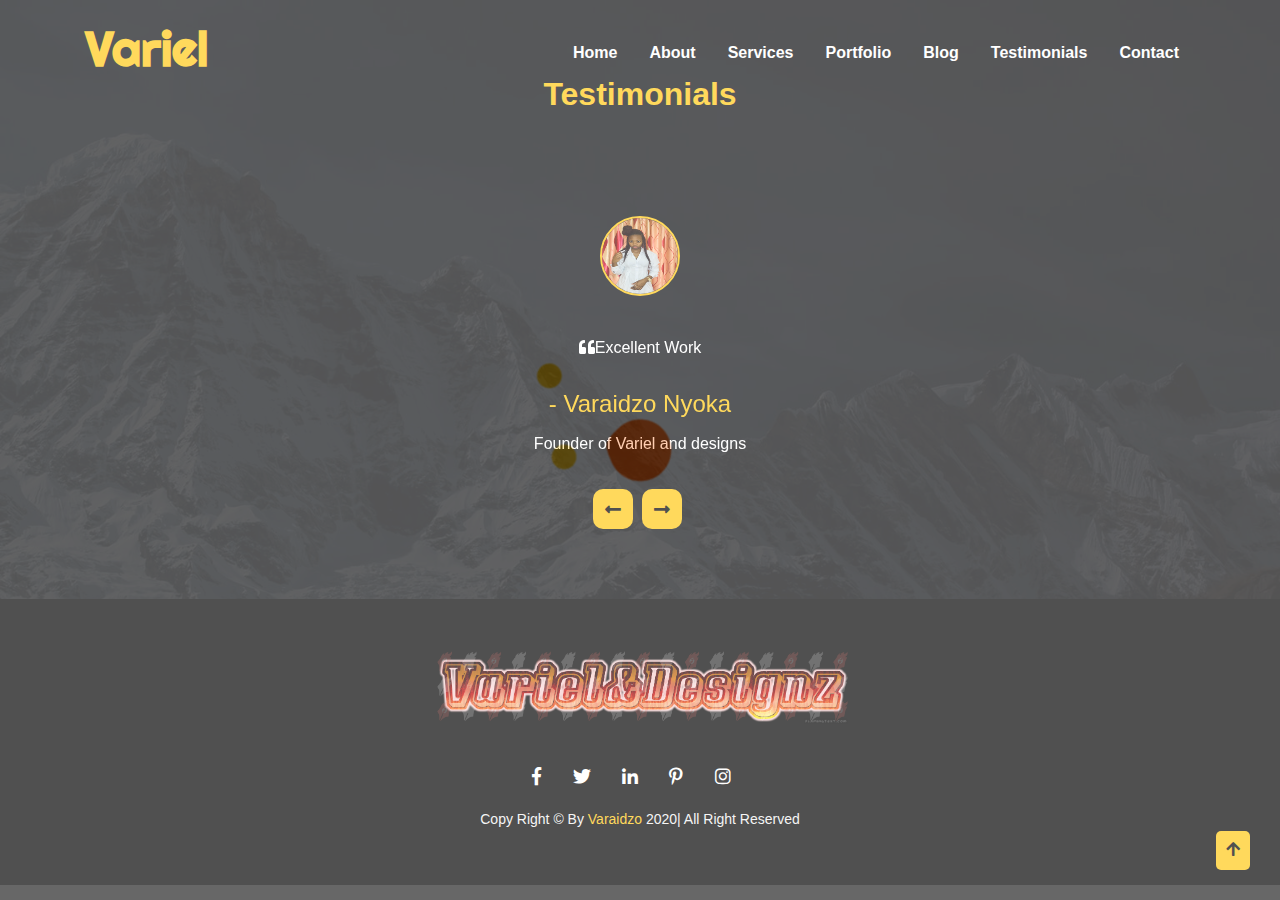
<file: testimonials.html>
<!DOCTYPE html>
<html lang="en">

<head>
    <meta charset="UTF-8">
    <meta name="viewport" content="width=device-width, initial-scale=1, shrink-to-fit=no">

    <title>Variel</title>
    <link rel="stylesheet" href="css/bootstrap.min.css">
    <link rel="stylesheet" href="css/all.min.css">
    <link rel="stylesheet" href="css/jquery.mb.YTPlayer.min.css">
    <link rel="stylesheet" href="font/flaticon.css">
    <link rel="stylesheet" href="css/lightbox.min.css">
    <link rel="stylesheet" href="css/slick.css">
    <link rel="stylesheet" href="css/tootik.min.css">

    <link href="https://fonts.googleapis.com/css?family=Montserrat:400,500,600,700Poppins:400,500,600,700Raleway:400,500,600,700" rel="stylesheet">
    <link href="https://fonts.googleapis.com/css?family=Righteous" rel="stylesheet">
    <link rel="stylesheet" href="css/style.css">
    <link rel="stylesheet" href="css/media.css">
</head>

<body data-spy="scroll" data-target=".navbar" data-offset="50" id="index3">
    <!--=============preloader part start============-->
    <div class="preloader">
        <img src="images/preloader2.gif" alt="preloader">
    </div>
    <!--=============preloader part end============-->
    <!--==================Nav part start===========-->
    <nav class="navbar navbar-expand-lg navbar-light">
        <div class="container">
            <a class="navbar-brand" href="#">
                <h2>Variel</h2>
            </a>
            <button class="navbar-toggler" type="button" data-toggle="collapse" data-target="#navbarSupportedContent" aria-controls="navbarSupportedContent" aria-expanded="false" aria-label="Toggle navigation">
                <i class="fas fa-bars"></i>
            </button>





            <div class="collapse navbar-collapse" id="navbarSupportedContent">
                <ul class="navbar-nav ml-auto">
                    <li class="nav-item">
                        <a class="nav-link" href="index.html">Home</a>
                    </li>
                   
                    
                    <li class="nav-item">
                        <a class="nav-link" href="about.html">About</a>
                    </li>
                    <li class="nav-item">
                        <a class="nav-link" href="service.html">Services</a>
                    </li>
                    <li class="nav-item">
                        <a class="nav-link" href="portfolio.html">Portfolio</a>
                    </li>
                    <li class="nav-item">
                        <a class="nav-link" href="blog.html">Blog</a>
                    </li>
                    <li class="nav-item ">
                        <a class="nav-link active" href="testimonials.html">Testimonials<span class="sr-only">(current)</span></a>
                    </li>
                    <li class="nav-item">
                        <a class="nav-link" href="contact.html">Contact</a>
                    </li>


                </ul>

            </div>
        </div>
    </nav>
    <!--=========navbar part end=========-->

    <!--=====================Testimonials Part start==========-->
    <section id="testimonials">
        <div class="container">
            <div class="testimonial">
                <div class="row">
                    <div class="col-lg-12">
                        <div class="header3 text-center">
                            <h3><span> Testimonials</span></h3>
                        </div>
                    </div>
                </div>
                <div class="row">
                    <div class="col-lg-8 m-auto">
                        <div class="testimonial-main">
                            <div class="testimonial-item text-center">
                                <img src="images/testimonial/1.jpg" alt="user-img" class="img-fluid">
                                <p><i class="fa fa-quote-left" aria-hidden="true"></i>Excellent Work</p>
                                <h4>- Varaidzo Nyoka</h4>
                                <span>Founder of Variel and designs</span>
                            </div>
                            <div class="testimonial-item text-center">
                                <img src="images/testimonial/2.jpg" alt="user-img" class="img-fluid">

                                <p><i class="fa fa-quote-left" aria-hidden="true"></i>Nice Work</p>
                                <h4>- Vans Muchie</h4>
                                <span>Founder of Vansmuchie technologies</span>
                            </div>
                            <div class="testimonial-item text-center">
                                <img src="images/testimonial/3.jpg" alt="user-img" class="img-fluid">

                                <p><i class="fa fa-quote-left" aria-hidden="true"></i>Great Designs nice Work</p>
                                <h4>- Evans Muchie</h4>
                                <span>Founder of Mandy technologies</span>
                            </div>

                        </div>
                        <div class="arrows text-center">
                            <i class="fa fa-long-arrow-alt-left a-l
                        " aria-hidden="true"></i>
                            <i class="fa fa-long-arrow-alt-right a-r" aria-hidden="true"></i>
                        </div>

                    </div>
                </div>
            </div>
        </div>
    </section>
    <!--=====================Testimonials Part end==========-->

   <!---====================footer part start============-->
    
<section id="footer">
    <div class="container">
        <div class="row">
            <div class="col-lg-12">
                <div class="footer-main text-center">
                    <img src="images/mybestlogo.png" alt="logo" class="img-fluid" style="widows: 100px; height:100px">
                    <div class="footer-text">
                        <a href=" " data-tootik="Facebook" data-tootik-conf="square"><i class="fab fa-facebook-f"></i></a >
                        <a href="https://twitter.com/varie_nyoka" data-tootik="Twitter" data-tootik-conf="square"><i class="fab fa-twitter"></i></a >
                        <a href="https://www.linkedin.com/in/varaidzo-nyoka-1a0546201/" data-tootik="Linkedin" data-tootik-conf="square"><i class="fab fa-linkedin-in"></i></a >
                        <a href="https://www.pinterest.ca/varielny/_saved/" data-tootik="Pinterest" data-tootik-conf="square"><i class="fab fa-pinterest-p"></i></a >
                        <a href="https://www.instagram.com/varie_nyoka/" data-tootik="Instagram" data-tootik-conf="square"><i class="fab fa-instagram"></i></a >
                        <h6>Copy Right © By <span>Varaidzo</span> 2020| All Right Reserved</h6>
                    </div>
                </div>
            </div>
        </div>
    </div>
</section>
<!---====================footer part end============-->
    <!--======================backtotop part start=============-->
    <a class="top-btn" href="#" style="display: inline;">
        <i class="fas fa-arrow-up"></i>
    </a>
    <!--======================backtotop part end=============-->
    <script src="js/jquery-1.12.4.min.js"></script>
    <script src="js/bootstrap.min.js"></script>
    <script src="js/isotope.pkgd.js"></script>
    <script src="js/jquery.mb.YTPlayer.min.js"></script>
    <script src="js/slick.min.js"></script>
    <script src="js/jquery.counterup.min.js"></script>
    <script src="js/waypoints.min.js"></script>
    <script src="js/typed.min.js"></script>
    <script src="js/lightbox.min.js"></script>

    <script src="js/custom.js"></script>
    <script>
        jQuery(".player").YTPlayer();
    </script>
</body>

</html>
</file>
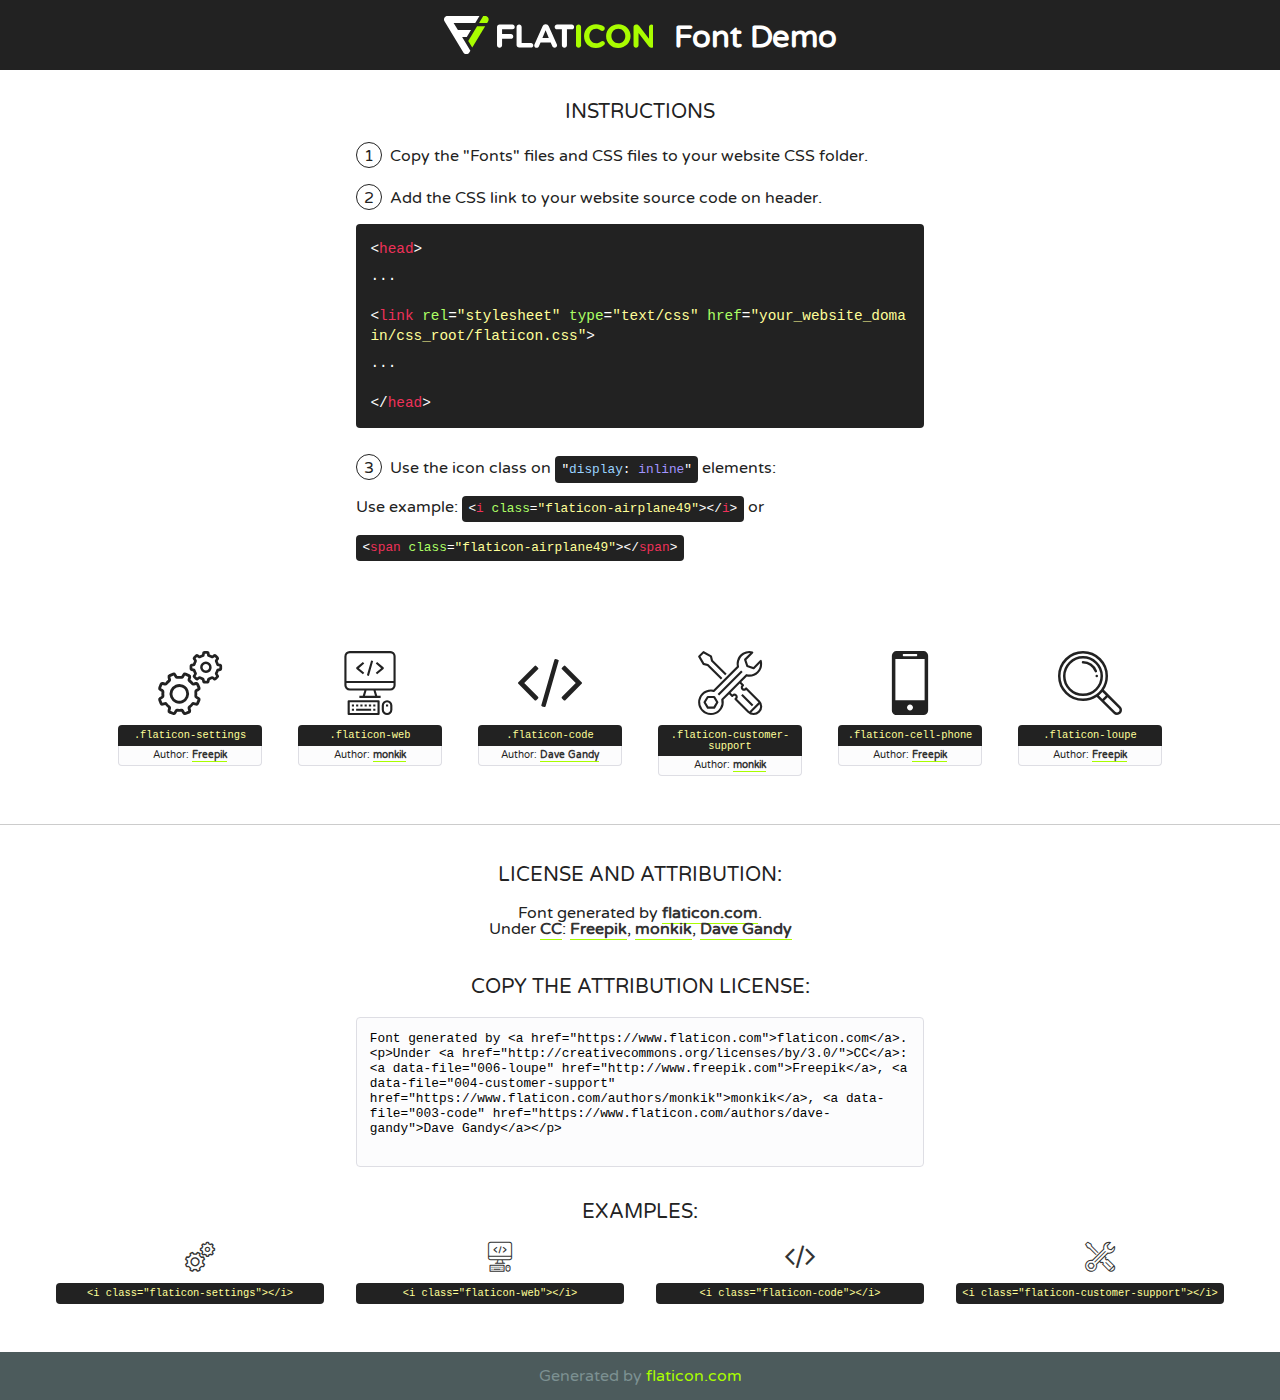
<file: font/flaticon.html>
<!DOCTYPE html>
<!--
  Flaticon icon font: Flaticon
  Creation date: 27/01/2019 09:52
-->
<html>
<!DOCTYPE html>
<html>

<head>
    <title>Flaticon WebFont</title>
    <link href="http://fonts.googleapis.com/css?family=Varela+Round" rel="stylesheet" type="text/css" />
    <link rel="stylesheet" type="text/css" href="flaticon.css">
    <meta charset="UTF-8">
    <style>
    html, body, div, span, applet, object, iframe,
    h1, h2, h3, h4, h5, h6, p, blockquote, pre,
    a, abbr, acronym, address, big, cite, code,
    del, dfn, em, img, ins, kbd, q, s, samp,
    small, strike, strong, sub, sup, tt, var,
    b, u, i, center,
    dl, dt, dd, ol, ul, li,
    fieldset, form, label, legend,
    table, caption, tbody, tfoot, thead, tr, th, td,
    article, aside, canvas, details, embed, 
    figure, figcaption, footer, header, hgroup, 
    menu, nav, output, ruby, section, summary,
    time, mark, audio, video {
        margin: 0;
        padding: 0;
        border: 0;
        font-size: 100%;
        font: inherit;
        vertical-align: baseline;
    }
    /* HTML5 display-role reset for older browsers */
    article, aside, details, figcaption, figure, 
    footer, header, hgroup, menu, nav, section {
        display: block;
    }
    body {
        line-height: 1;
    }
    ol, ul {
        list-style: none;
    }
    blockquote, q {
        quotes: none;
    }
    blockquote:before, blockquote:after,
    q:before, q:after {
        content: '';
        content: none;
    }
    table {
        border-collapse: collapse;
        border-spacing: 0;
    }
    body {
        font-family: 'Varela Round', Helvetica, Arial, sans-serif;
        font-size: 16px;
        color: #222;
    }
    a {
        color: #333;
        border-bottom: 1px solid #a9fd00;
        font-weight: bold;
        text-decoration: none;
    }
    * {
        -moz-box-sizing: border-box;
        -webkit-box-sizing: border-box;
        box-sizing: border-box;
        margin: 0;
        padding: 0;
    }
    [class^="flaticon-"]:before, [class*=" flaticon-"]:before, [class^="flaticon-"]:after, [class*=" flaticon-"]:after {
        font-family: Flaticon;
        font-size: 30px;
        font-style: normal;
        margin-left: 20px;
        color: #333;
    }
    .wrapper {
        max-width: 600px;
        margin: auto;
        padding: 0 1em;
    }
    .title {
        font-size: 1.25em;
        text-align: center;
        margin-bottom: 1em;
        text-transform: uppercase;
    }
    header {
        text-align: center;
        background-color: #222;
        color: #fff;
        padding: 1em;
    }
    header .logo {
        width: 210px;
        height: 38px;
        display: inline-block;
        vertical-align: middle;
        margin-right: 1em;
        border: none;
    }
    header strong {
        font-size: 1.95em;
        font-weight: bold;
        vertical-align: middle;
        margin-top: 5px;
        display: inline-block;
    }
    .demo {
        margin: 2em auto;
        line-height: 1.25em;
    }
    .demo ul li {
        margin-bottom: 1em;
    }
    .demo ul li .num {
        color: #222;
        border-radius: 20px;
        display: inline-block;
        width: 26px;
        padding: 3px;
        height: 26px;
        text-align: center;
        margin-right: 0.5em;
        border: 1px solid #222;
    }
    .demo ul li code {
        background-color: #222;
        border-radius: 4px;
        padding: 0.25em 0.5em;
        display: inline-block;
        color: #fff;
        font-family: Consolas,Monaco,Lucida Console,Liberation Mono,DejaVu Sans Mono,Bitstream Vera Sans Mono,Courier New, monospace;
        font-weight: lighter;
        margin-top: 1em;
        font-size: 0.8em;
        word-break: break-all;
    }
    .demo ul li code.big {
        padding: 1em;
        font-size: 0.9em;
    }
    .demo ul li code .red {
        color: #EF3159;
    }
    .demo ul li code .green {
        color: #ACFF65;
    }
    .demo ul li code .yellow {
        color: #FFFF99;
    }
    .demo ul li code .blue {
        color: #99D3FF;
    }
    .demo ul li code .purple {
        color: #A295FF;
    }
    .demo ul li code .dots {
        margin-top: 0.5em;
        display: block;
    }
    #glyphs {
        border-bottom: 1px solid #ccc;
        padding: 2em 0;
        text-align: center;
    }
    .glyph {
        display: inline-block;
        width: 9em;
        margin: 1em;
        text-align: center;
        vertical-align: top;
        background: #FFF;
    }
    .glyph .glyph-icon {
        padding: 10px;
        display: block;
        font-family:"Flaticon";
        font-size: 64px;
        line-height: 1;
    }
    .glyph .glyph-icon:before {
        font-size: 64px;
        color: #222;
        margin-left: 0;
    }
    .class-name {
        font-size: 0.65em;
        background-color: #222;
        color: #fff;
        border-radius: 4px 4px 0 0;
        padding: 0.5em;
        color: #FFFF99;
        font-family: Consolas,Monaco,Lucida Console,Liberation Mono,DejaVu Sans Mono,Bitstream Vera Sans Mono,Courier New, monospace;
    }
    .author-name {
        font-size: 0.6em;
        background-color: #fcfcfd;
        border: 1px solid #DEDEE4;
        border-top: 0;
        border-radius: 0 0 4px 4px;
        padding: 0.5em;
    }
    .class-name:last-child {
        font-size: 10px;
        color:#888;
    }
    .class-name:last-child a {
        font-size: 10px;
        color:#555;
    }
    .class-name:last-child a:hover {
        color:#a9fd00;
    }
    .glyph > input {
        display: block;
        width: 100px;
        margin: 5px auto;
        text-align: center;
        font-size: 12px;
        cursor: text;
    }
    .glyph > input.icon-input {
        font-family:"Flaticon";
        font-size: 16px;
        margin-bottom: 10px;
    }
    .attribution .title {
        margin-top: 2em;
    }
    .attribution textarea {
        background-color: #fcfcfd;
        padding: 1em;
        border: none;
        box-shadow: none;
        border: 1px solid #DEDEE4;
        border-radius: 4px;
        resize: none;
        width: 100%;
        height: 150px;
        font-size: 0.8em;
        font-family: Consolas,Monaco,Lucida Console,Liberation Mono,DejaVu Sans Mono,Bitstream Vera Sans Mono,Courier New, monospace;
        -webkit-appearance: none;
    }
    .iconsuse {
        margin: 2em auto;
        text-align: center;
        max-width: 1200px;
    }
    .iconsuse:after {
        content: '';
        display: table;
        clear: both;
    }
    .iconsuse .image {
        float: left;
        width: 25%;
        padding: 0 1em;
    }
    .iconsuse .image p {
        margin-bottom: 1em;
    }
    .iconsuse .image span {
        display: block;
        font-size: 0.65em;
        background-color: #222;
        color: #fff;
        border-radius: 4px;
        padding: 0.5em;
        color: #FFFF99;
        margin-top: 1em;
        font-family: Consolas,Monaco,Lucida Console,Liberation Mono,DejaVu Sans Mono,Bitstream Vera Sans Mono,Courier New, monospace;
    }
    #footer {
        text-align: center;
        background-color: #4C5B5C;
        color: #7c9192;
        padding: 1em;
    }
    #footer a {
        border: none;
        color: #a9fd00;
        font-weight: normal;
    }
    @media (max-width: 960px) {
        .iconsuse .image {
            width: 50%;
        }
    }
    @media (max-width: 560px) {
        .iconsuse .image {
            width: 100%;
        }
    }
    </style>
</head>

<body class="characters-off">

    <header>
        <a href="https://www.flaticon.com" target="_blank" class="logo">
            <svg version="1.1" xmlns="http://www.w3.org/2000/svg" xmlns:xlink="http://www.w3.org/1999/xlink" xmlns:a="http://ns.adobe.com/AdobeSVGViewerExtensions/3.0/" viewBox="0 0 560.875 102.036" enable-background="new 0 0 560.875 102.036" xml:space="preserve">
                <defs>
                </defs>
                <g>
                    <g class="letters">
                        <path fill="#ffffff" d="M141.596,29.675c0-3.777,2.985-6.767,6.764-6.767h34.438c3.426,0,6.15,2.728,6.15,6.15
                        c0,3.43-2.724,6.149-6.15,6.149h-27.674v13.091h23.719c3.429,0,6.151,2.724,6.151,6.15c0,3.43-2.723,6.149-6.151,6.149h-23.719
                        v17.574c0,3.773-2.986,6.761-6.764,6.761c-3.779,0-6.764-2.989-6.764-6.761V29.675z"></path>
                        <path fill="#ffffff" d="M193.844,29.149c0-3.781,2.985-6.767,6.764-6.767c3.776,0,6.763,2.985,6.763,6.767v42.957h25.039
                        c3.426,0,6.149,2.726,6.149,6.153c0,3.425-2.723,6.15-6.149,6.15h-31.802c-3.779,0-6.764-2.986-6.764-6.768V29.149z"></path>
                        <path fill="#ffffff" d="M241.891,75.71l21.438-48.407c1.492-3.341,4.215-5.357,7.906-5.357h0.792
                        c3.686,0,6.323,2.017,7.815,5.357l21.439,48.407c0.436,0.967,0.701,1.845,0.701,2.723c0,3.602-2.809,6.501-6.414,6.501
                        c-3.161,0-5.269-1.845-6.499-4.655l-4.132-9.661h-27.059l-4.301,10.102c-1.144,2.631-3.426,4.214-6.237,4.214
                        c-3.517,0-6.24-2.81-6.24-6.325C241.1,77.64,241.451,76.677,241.891,75.71z M279.932,58.666l-8.521-20.297l-8.526,20.297H279.932
                        z"></path>
                        <path fill="#ffffff" d="M314.864,35.387H301.86c-3.429,0-6.239-2.813-6.239-6.238c0-3.429,2.811-6.24,6.239-6.24h39.533
                        c3.426,0,6.237,2.811,6.237,6.24c0,3.425-2.811,6.238-6.237,6.238h-13.001v42.785c0,3.773-2.99,6.761-6.764,6.761
                        c-3.779,0-6.764-2.989-6.764-6.761V35.387z"></path>
                        <path fill="#A9FD00" d="M352.615,29.149c0-3.781,2.985-6.767,6.767-6.767c3.774,0,6.761,2.985,6.761,6.767v49.024
                        c0,3.773-2.987,6.761-6.761,6.761c-3.781,0-6.767-2.989-6.767-6.761V29.149z"></path>
                        <path fill="#A9FD00" d="M374.132,53.836v-0.179c0-17.481,13.178-31.801,32.065-31.801c9.22,0,15.459,2.458,20.557,6.238
                        c1.402,1.054,2.637,2.985,2.637,5.357c0,3.692-2.985,6.59-6.681,6.59c-1.845,0-3.071-0.702-4.044-1.319
                        c-3.776-2.813-7.729-4.393-12.562-4.393c-10.364,0-17.831,8.611-17.831,19.154v0.173c0,10.542,7.291,19.329,17.831,19.329
                        c5.715,0,9.492-1.756,13.359-4.834c1.049-0.874,2.458-1.491,4.039-1.491c3.429,0,6.325,2.813,6.325,6.236
                        c0,2.106-1.056,3.78-2.282,4.834c-5.539,4.834-12.036,7.733-21.878,7.733C387.572,85.464,374.132,71.493,374.132,53.836z"></path>
                        <path fill="#A9FD00" d="M433.009,53.836v-0.179c0-17.481,13.79-31.801,32.766-31.801c18.981,0,32.592,14.143,32.592,31.628v0.173
                        c0,17.483-13.785,31.807-32.769,31.807C446.625,85.464,433.009,71.32,433.009,53.836z M484.224,53.836v-0.179
                        c0-10.539-7.725-19.326-18.626-19.326c-10.893,0-18.449,8.611-18.449,19.154v0.173c0,10.542,7.73,19.329,18.626,19.329
                        C476.676,72.986,484.224,64.378,484.224,53.836z"></path>
                        <path fill="#A9FD00" d="M506.233,29.321c0-3.774,2.99-6.763,6.767-6.763h1.401c3.252,0,5.183,1.583,7.029,3.953l26.093,34.265
                        V29.059c0-3.692,2.99-6.677,6.681-6.677c3.683,0,6.671,2.985,6.671,6.677v48.934c0,3.78-2.987,6.765-6.764,6.765h-0.436
                        c-3.257,0-5.188-1.581-7.034-3.953l-27.056-35.492v32.944c0,3.687-2.985,6.676-6.678,6.676c-3.683,0-6.673-2.989-6.673-6.676
                        V29.321z"></path>
                    </g>
                    <g class="insignia">
                        <path fill="#ffffff" d="M48.372,56.137h12.517l11.156-18.537H37.186L25.688,18.539h57.825L94.668,0H9.271
                        C5.925,0,2.842,1.801,1.198,4.716c-1.644,2.907-1.593,6.482,0.134,9.343l50.38,83.501c1.678,2.781,4.689,4.476,7.938,4.476
                        c3.246,0,6.257-1.695,7.935-4.476l2.898-4.804L48.372,56.137z"></path>
                        <g class="i">
                            <path fill="#A9FD00" d="M93.575,18.539h0.031v0.004l21.652,0.004l2.705-4.488c1.727-2.861,1.778-6.436,0.133-9.343
                            C116.454,1.801,113.371,0,110.026,0h-5.294L93.575,18.539z"></path>
                            <polygon fill="#A9FD00" points="88.291,27.356 64.725,66.486 75.519,84.404 109.942,27.356"></polygon>
                        </g>
                    </g>
                </g>
            </svg>
        </a>
        <strong>Font Demo</strong>
    </header>


    <section class="demo wrapper">

        <p class="title">Instructions</p>

        <ul>
            <li>
                <span class="num">1</span>Copy the "Fonts" files and CSS files to your website CSS folder.
            </li>
            <li>
                <span class="num">2</span>Add the CSS link to your website source code on header.
                <code class="big">
                    &lt;<span class="red">head</span>&gt;
                    <br/><span class="dots">...</span>
                    <br/>&lt;<span class="red">link</span> <span class="green">rel</span>=<span class="yellow">"stylesheet"</span> <span class="green">type</span>=<span class="yellow">"text/css"</span> <span class="green">href</span>=<span class="yellow">"your_website_domain/css_root/flaticon.css"</span>&gt;
                    <br/><span class="dots">...</span>
                    <br/>&lt;/<span class="red">head</span>&gt;
                </code>
            </li>

            <li>
                <p>
                    <span class="num">3</span>Use the icon class on <code>"<span class="blue">display</span>:<span class="purple"> inline</span>"</code> elements:
                    <br />
                    Use example: <code>&lt;<span class="red">i</span> <span class="green">class</span>=<span class="yellow">&quot;flaticon-airplane49&quot;</span>&gt;&lt;/<span class="red">i</span>&gt;</code> or <code>&lt;<span class="red">span</span> <span class="green">class</span>=<span class="yellow">&quot;flaticon-airplane49&quot;</span>&gt;&lt;/<span class="red">span</span>&gt;</code>
            </li>
        </ul>

    </section>




   <section id="glyphs">          
    
      
        <div class="glyph"><div class="glyph-icon flaticon-settings"></div>
            <div class="class-name">.flaticon-settings</div>
            <div class="author-name">Author: <a data-file="001-settings" href="http://www.freepik.com">Freepik</a> </div> 
        </div>        
        
        <div class="glyph"><div class="glyph-icon flaticon-web"></div>
            <div class="class-name">.flaticon-web</div>
            <div class="author-name">Author: <a data-file="002-web" href="https://www.flaticon.com/authors/monkik">monkik</a> </div> 
        </div>        
        
        <div class="glyph"><div class="glyph-icon flaticon-code"></div>
            <div class="class-name">.flaticon-code</div>
            <div class="author-name">Author: <a data-file="003-code" href="https://www.flaticon.com/authors/dave-gandy">Dave Gandy</a> </div> 
        </div>        
        
        <div class="glyph"><div class="glyph-icon flaticon-customer-support"></div>
            <div class="class-name">.flaticon-customer-support</div>
            <div class="author-name">Author: <a data-file="004-customer-support" href="https://www.flaticon.com/authors/monkik">monkik</a> </div> 
        </div>        
        
        <div class="glyph"><div class="glyph-icon flaticon-cell-phone"></div>
            <div class="class-name">.flaticon-cell-phone</div>
            <div class="author-name">Author: <a data-file="005-cell-phone" href="http://www.freepik.com">Freepik</a> </div> 
        </div>        
        
        <div class="glyph"><div class="glyph-icon flaticon-loupe"></div>
            <div class="class-name">.flaticon-loupe</div>
            <div class="author-name">Author: <a data-file="006-loupe" href="http://www.freepik.com">Freepik</a> </div> 
        </div>        
        

    </section>



    <section class="attribution wrapper"   style="text-align:center;">

      <div class="title">License and attribution:</div><div class="attrDiv">Font generated by <a href="https://www.flaticon.com">flaticon.com</a>. <div><p>Under <a href="http://creativecommons.org/licenses/by/3.0/">CC</a>: <a data-file="006-loupe" href="http://www.freepik.com">Freepik</a>, <a data-file="004-customer-support" href="https://www.flaticon.com/authors/monkik">monkik</a>, <a data-file="003-code" href="https://www.flaticon.com/authors/dave-gandy">Dave Gandy</a></p>  </div>
      </div>
      <div class="title">Copy the Attribution License:</div>

    <textarea onclick="this.focus();this.select();">Font generated by &lt;a href=&quot;https://www.flaticon.com&quot;&gt;flaticon.com&lt;/a&gt;. <p>Under <a href="http://creativecommons.org/licenses/by/3.0/">CC</a>: <a data-file="006-loupe" href="http://www.freepik.com">Freepik</a>, <a data-file="004-customer-support" href="https://www.flaticon.com/authors/monkik">monkik</a>, <a data-file="003-code" href="https://www.flaticon.com/authors/dave-gandy">Dave Gandy</a></p>  
     </textarea>

    </section>

    <section class="iconsuse">

          <div class="title">Examples:</div>            
             
            <div class="image">
                <p>
                    <i class="glyph-icon flaticon-settings"></i> 
                    <span>&lt;i class=&quot;flaticon-settings&quot;&gt;&lt;/i&gt;</span>
                </p>
            </div>
            
            <div class="image">
                <p>
                    <i class="glyph-icon flaticon-web"></i> 
                    <span>&lt;i class=&quot;flaticon-web&quot;&gt;&lt;/i&gt;</span>
                </p>
            </div>
            
            <div class="image">
                <p>
                    <i class="glyph-icon flaticon-code"></i> 
                    <span>&lt;i class=&quot;flaticon-code&quot;&gt;&lt;/i&gt;</span>
                </p>
            </div>
            
            <div class="image">
                <p>
                    <i class="glyph-icon flaticon-customer-support"></i> 
                    <span>&lt;i class=&quot;flaticon-customer-support&quot;&gt;&lt;/i&gt;</span>
                </p>
            </div>
                       
        </div>
                            
    </section>

<div id="footer">
    <div>Generated by <a href="https://www.flaticon.com">flaticon.com</a>
    </div>
</div>



</body>
</html>
</file>
<file: font/flaticon.css>
/*
  	Flaticon icon font: Flaticon
  	Creation date: 27/01/2019 09:52
  	*/

@font-face {
  font-family: "Flaticon";
  src: url("./Flaticon.eot");
  src: url("./Flaticon.eot?#iefix") format("embedded-opentype"),
       url("./Flaticon.woff2") format("woff2"),
       url("./Flaticon.woff") format("woff"),
       url("./Flaticon.ttf") format("truetype"),
       url("./Flaticon.svg#Flaticon") format("svg");
  font-weight: normal;
  font-style: normal;
}

@media screen and (-webkit-min-device-pixel-ratio:0) {
  @font-face {
    font-family: "Flaticon";
    src: url("./Flaticon.svg#Flaticon") format("svg");
  }
}

[class^="flaticon-"]:before, [class*=" flaticon-"]:before,
[class^="flaticon-"]:after, [class*=" flaticon-"]:after {   
  font-family: Flaticon;
        font-size: 20px;
font-style: normal;
margin-left: 20px;
}

.flaticon-settings:before { content: "\f100"; }
.flaticon-web:before { content: "\f101"; }
.flaticon-code:before { content: "\f102"; }
.flaticon-customer-support:before { content: "\f103"; }
.flaticon-cell-phone:before { content: "\f104"; }
.flaticon-loupe:before { content: "\f105"; }
</file>
<file: css/media.css>
/*=============Extra small device media=======*/
@media(max-width:575.98px){
.navbar-light .navbar-toggler {
border-color: transparent;
}
.button:focus {
outline: 0;

}
.navbar-toggler i{
 color: #ffc815;
    font-size: 22px;
 }
.navbar-light .navbar-nav .nav-link {
	color: #030303;
	transition: all linear .3s;
}
.navbar-light .navbar-nav .nav-link::before {
	background:none;
}
.navbar-light .navbar-nav .nav-link::after {
	background:none;
}

.navbar-light .navbar-nav .nav-link.active{
    color: #ffc815!important;
}
.navbar-nav {
	
	background: #fff;
    padding-top: 5px;
    padding-bottom: 10px;
    text-align: center;
    
}
#banner{
        height: inherit;
    }
 .banner-text {
	margin-top: 42%;
}
.banner-text{
   margin-left: 10px;     
} 
.banner-text h4 {
	font-size: 22px;
	
}
.banner-text span {
	font-size: 40px;
}
.banner-text h1{
  font-size: 40px;
}
#about .header1 {
	padding-top: 0px;
	
}
.header1 {
 padding-top: 20px;
 margin-top: 25px;
}
.header1 h3 {
 font-size: 32px;
}

/*
#about {
padding-top: 0px;

}
*/
.about-text{
 margin-top: -50px;
}
#portfolio {
	padding-top: 40px;
}
#service {
	padding-bottom: 40px;
}
.card-body {
margin-bottom: 30px;
}
.card-body h5 {
margin-top: 12px;
}

.social_share_area .share_btn {
right: -20px;
}
.img-name {
top: 95px;
}
.about-img img {
height: inherit;
}

.button-group .button {
	
margin-right: 3px; 
}
.header1 h4 {
font-size: 28px;
	
}
.header1 h4 p {
font-size: 28px;

}
.single_contact_info {
margin-top: -2px;
	
}
#blog {
	padding-bottom: 60px;
}
#testimonials {
	padding-top: 70px;
}
.form-details{
padding-bottom: 40px;
}
.form-group {
	margin-bottom: 25px;
}
.work-item {
margin-bottom: 25px;
}
.top-btn {
right: 10px;
	
}
  
}


@media(min-width:320px) and (max-width:400px){
    
.banner-text h1 {
	font-size: 28px;
}
.banner-text span {
	font-size: 28px;
}
.testimonial-item p {
	padding: 20px 10px;
}
#footer {
	padding-bottom: 25px;
}
}


/*===================Small device media=================*/
@media(min-width:576px) and (max-width:767.98px){
.navbar-light .navbar-toggler {	
border-color: transparent;
}
.button:focus {
outline: 0;

}
#banner{
        height: inherit;
    }
.navbar-toggler i{
 color: #ffc815;
    font-size: 22px;
 }
.navbar-light .navbar-nav .nav-link {
	color: #030303;
	transition: all linear .3s;
}
.navbar-light .navbar-nav .nav-link::before {
	background:none;
}
.navbar-light .navbar-nav .nav-link::after {
	background:none;
}
.navbar-light .navbar-nav .nav-link.active{
    color: #ffc815!important;
}
.navbar-nav {
	
	background: #fff;
    padding-top: 5px;
    padding-bottom: 10px;
    text-align: center;
    
}
.banner-text {
	margin-top: 38%;
}
.banner-text{
   margin-left: 10px;     
} 
.banner-text h4 {
	font-size: 26px;
}
.banner-text span {
	font-size: 40px;
}
.banner-text h1{
  font-size: 40px;
}
#about .header1 {
	padding-top: 0px;
}
/*
#about {
padding-top: 0px;

}
*/
#portfolio {
	padding-top: 40px;
}
#service {
	padding-bottom: 40px;
}
.button-group .button {
	margin-right: 5px;
}
.work-item {
margin-bottom: 25px;
}
.card-body {
margin-bottom: 30px;
}
.card-body h5 {
margin-top: 12px;
}
.social_share_area .share_btn {
right: -20px;
}
.img-name {
top: 123px;
}
.social_share_area .share_btn {
	top: -20px;
}
.card {
	margin-bottom: 25px;
}
#blog {
	padding-bottom: 60px;
}
#testimonials {
	padding-top: 70px;

}
.header1 h4 {
font-size: 28px;
	
}
.header1 h4 p {
font-size: 28px;

}
.single_contact_info {
margin-top: -3px;
	
}
.form-details{
padding-bottom: 58px;
}
.form-group {
	margin-bottom: 30px;
}
.top-btn {
right: 10px;
	
}
    
}

/*===================Medium device media=================*/
@media(min-width:768px) and (max-width:991.98px){
  .navbar-light .navbar-toggler {	
border-color: transparent;
}
.button:focus {
outline: 0;

}
.navbar-toggler i{
 color: #ffc815;
    font-size: 22px;
 }
.navbar-light .navbar-nav .nav-link {
	color: #030303;
	transition: all linear .3s;
}
.navbar-light .navbar-nav .nav-link::before {
	background:none;
}
.navbar-light .navbar-nav .nav-link::after {
	background:none;
}
.navbar-light .navbar-nav .nav-link.active{
    color: #ffc815!important;
}
.navbar-nav {
	
	background: #fff;
    padding-top: 10px;
    padding-bottom: 10px;
    text-align: center;
    
}
.banner-text {
	margin-top: 38%;
}
.banner-text{
   margin-left: 10px;     
} 
.banner-text h4 {
	font-size: 24px;	
}
.banner-text span {
	font-size: 40px;
}
.banner-text h1{
  font-size: 40px;
}
#about .header1 {
	padding-top: 0px;
}
/*
#about {
padding-top: 0px;

}
*/
.work-item {
margin-bottom: 25px;
}
.card {
margin-bottom: 30px;
}
.card-body h5 {
margin-top: 12px;
}
.img-name {
top: 94px;
}
#blog {
	padding-bottom: 60px;
}
#testimonials {
	padding-top: 70px;

}
.single_contact_info {
margin-top: -3px;
	
}
.form-details{
padding-bottom: 58px;
}
.form-group {
	margin-bottom: 30px;
}
.button-group .button {
	margin-right: 10px;
}
</file>
<file: css/all.min.css>
/*!
 * Font Awesome Free 5.3.1 by @fontawesome - https://fontawesome.com
 * License - https://fontawesome.com/license/free (Icons: CC BY 4.0, Fonts: SIL OFL 1.1, Code: MIT License)
 */
.fa,.fab,.fal,.far,.fas{-moz-osx-font-smoothing:grayscale;-webkit-font-smoothing:antialiased;display:inline-block;font-style:normal;font-variant:normal;text-rendering:auto;line-height:1}.fa-lg{font-size:1.33333em;line-height:.75em;vertical-align:-.0667em}.fa-xs{font-size:.75em}.fa-sm{font-size:.875em}.fa-1x{font-size:1em}.fa-2x{font-size:2em}.fa-3x{font-size:3em}.fa-4x{font-size:4em}.fa-5x{font-size:5em}.fa-6x{font-size:6em}.fa-7x{font-size:7em}.fa-8x{font-size:8em}.fa-9x{font-size:9em}.fa-10x{font-size:10em}.fa-fw{text-align:center;width:1.25em}.fa-ul{list-style-type:none;margin-left:2.5em;padding-left:0}.fa-ul>li{position:relative}.fa-li{left:-2em;position:absolute;text-align:center;width:2em;line-height:inherit}.fa-border{border:.08em solid #eee;border-radius:.1em;padding:.2em .25em .15em}.fa-pull-left{float:left}.fa-pull-right{float:right}.fa.fa-pull-left,.fab.fa-pull-left,.fal.fa-pull-left,.far.fa-pull-left,.fas.fa-pull-left{margin-right:.3em}.fa.fa-pull-right,.fab.fa-pull-right,.fal.fa-pull-right,.far.fa-pull-right,.fas.fa-pull-right{margin-left:.3em}.fa-spin{animation:fa-spin 2s infinite linear}.fa-pulse{animation:fa-spin 1s infinite steps(8)}@keyframes fa-spin{0%{transform:rotate(0deg)}to{transform:rotate(1turn)}}.fa-rotate-90{-ms-filter:"progid:DXImageTransform.Microsoft.BasicImage(rotation=1)";transform:rotate(90deg)}.fa-rotate-180{-ms-filter:"progid:DXImageTransform.Microsoft.BasicImage(rotation=2)";transform:rotate(180deg)}.fa-rotate-270{-ms-filter:"progid:DXImageTransform.Microsoft.BasicImage(rotation=3)";transform:rotate(270deg)}.fa-flip-horizontal{-ms-filter:"progid:DXImageTransform.Microsoft.BasicImage(rotation=0, mirror=1)";transform:scaleX(-1)}.fa-flip-vertical{transform:scaleY(-1)}.fa-flip-horizontal.fa-flip-vertical,.fa-flip-vertical{-ms-filter:"progid:DXImageTransform.Microsoft.BasicImage(rotation=2, mirror=1)"}.fa-flip-horizontal.fa-flip-vertical{transform:scale(-1)}:root .fa-flip-horizontal,:root .fa-flip-vertical,:root .fa-rotate-90,:root .fa-rotate-180,:root .fa-rotate-270{-webkit-filter:none;filter:none}.fa-stack{display:inline-block;height:2em;line-height:2em;position:relative;vertical-align:middle;width:2em}.fa-stack-1x,.fa-stack-2x{left:0;position:absolute;text-align:center;width:100%}.fa-stack-1x{line-height:inherit}.fa-stack-2x{font-size:2em}.fa-inverse{color:#fff}.fa-500px:before{content:"\f26e"}.fa-accessible-icon:before{content:"\f368"}.fa-accusoft:before{content:"\f369"}.fa-ad:before{content:"\f641"}.fa-address-book:before{content:"\f2b9"}.fa-address-card:before{content:"\f2bb"}.fa-adjust:before{content:"\f042"}.fa-adn:before{content:"\f170"}.fa-adversal:before{content:"\f36a"}.fa-affiliatetheme:before{content:"\f36b"}.fa-air-freshener:before{content:"\f5d0"}.fa-algolia:before{content:"\f36c"}.fa-align-center:before{content:"\f037"}.fa-align-justify:before{content:"\f039"}.fa-align-left:before{content:"\f036"}.fa-align-right:before{content:"\f038"}.fa-alipay:before{content:"\f642"}.fa-allergies:before{content:"\f461"}.fa-amazon:before{content:"\f270"}.fa-amazon-pay:before{content:"\f42c"}.fa-ambulance:before{content:"\f0f9"}.fa-american-sign-language-interpreting:before{content:"\f2a3"}.fa-amilia:before{content:"\f36d"}.fa-anchor:before{content:"\f13d"}.fa-android:before{content:"\f17b"}.fa-angellist:before{content:"\f209"}.fa-angle-double-down:before{content:"\f103"}.fa-angle-double-left:before{content:"\f100"}.fa-angle-double-right:before{content:"\f101"}.fa-angle-double-up:before{content:"\f102"}.fa-angle-down:before{content:"\f107"}.fa-angle-left:before{content:"\f104"}.fa-angle-right:before{content:"\f105"}.fa-angle-up:before{content:"\f106"}.fa-angry:before{content:"\f556"}.fa-angrycreative:before{content:"\f36e"}.fa-angular:before{content:"\f420"}.fa-ankh:before{content:"\f644"}.fa-app-store:before{content:"\f36f"}.fa-app-store-ios:before{content:"\f370"}.fa-apper:before{content:"\f371"}.fa-apple:before{content:"\f179"}.fa-apple-alt:before{content:"\f5d1"}.fa-apple-pay:before{content:"\f415"}.fa-archive:before{content:"\f187"}.fa-archway:before{content:"\f557"}.fa-arrow-alt-circle-down:before{content:"\f358"}.fa-arrow-alt-circle-left:before{content:"\f359"}.fa-arrow-alt-circle-right:before{content:"\f35a"}.fa-arrow-alt-circle-up:before{content:"\f35b"}.fa-arrow-circle-down:before{content:"\f0ab"}.fa-arrow-circle-left:before{content:"\f0a8"}.fa-arrow-circle-right:before{content:"\f0a9"}.fa-arrow-circle-up:before{content:"\f0aa"}.fa-arrow-down:before{content:"\f063"}.fa-arrow-left:before{content:"\f060"}.fa-arrow-right:before{content:"\f061"}.fa-arrow-up:before{content:"\f062"}.fa-arrows-alt:before{content:"\f0b2"}.fa-arrows-alt-h:before{content:"\f337"}.fa-arrows-alt-v:before{content:"\f338"}.fa-assistive-listening-systems:before{content:"\f2a2"}.fa-asterisk:before{content:"\f069"}.fa-asymmetrik:before{content:"\f372"}.fa-at:before{content:"\f1fa"}.fa-atlas:before{content:"\f558"}.fa-atom:before{content:"\f5d2"}.fa-audible:before{content:"\f373"}.fa-audio-description:before{content:"\f29e"}.fa-autoprefixer:before{content:"\f41c"}.fa-avianex:before{content:"\f374"}.fa-aviato:before{content:"\f421"}.fa-award:before{content:"\f559"}.fa-aws:before{content:"\f375"}.fa-backspace:before{content:"\f55a"}.fa-backward:before{content:"\f04a"}.fa-balance-scale:before{content:"\f24e"}.fa-ban:before{content:"\f05e"}.fa-band-aid:before{content:"\f462"}.fa-bandcamp:before{content:"\f2d5"}.fa-barcode:before{content:"\f02a"}.fa-bars:before{content:"\f0c9"}.fa-baseball-ball:before{content:"\f433"}.fa-basketball-ball:before{content:"\f434"}.fa-bath:before{content:"\f2cd"}.fa-battery-empty:before{content:"\f244"}.fa-battery-full:before{content:"\f240"}.fa-battery-half:before{content:"\f242"}.fa-battery-quarter:before{content:"\f243"}.fa-battery-three-quarters:before{content:"\f241"}.fa-bed:before{content:"\f236"}.fa-beer:before{content:"\f0fc"}.fa-behance:before{content:"\f1b4"}.fa-behance-square:before{content:"\f1b5"}.fa-bell:before{content:"\f0f3"}.fa-bell-slash:before{content:"\f1f6"}.fa-bezier-curve:before{content:"\f55b"}.fa-bible:before{content:"\f647"}.fa-bicycle:before{content:"\f206"}.fa-bimobject:before{content:"\f378"}.fa-binoculars:before{content:"\f1e5"}.fa-birthday-cake:before{content:"\f1fd"}.fa-bitbucket:before{content:"\f171"}.fa-bitcoin:before{content:"\f379"}.fa-bity:before{content:"\f37a"}.fa-black-tie:before{content:"\f27e"}.fa-blackberry:before{content:"\f37b"}.fa-blender:before{content:"\f517"}.fa-blind:before{content:"\f29d"}.fa-blogger:before{content:"\f37c"}.fa-blogger-b:before{content:"\f37d"}.fa-bluetooth:before{content:"\f293"}.fa-bluetooth-b:before{content:"\f294"}.fa-bold:before{content:"\f032"}.fa-bolt:before{content:"\f0e7"}.fa-bomb:before{content:"\f1e2"}.fa-bone:before{content:"\f5d7"}.fa-bong:before{content:"\f55c"}.fa-book:before{content:"\f02d"}.fa-book-open:before{content:"\f518"}.fa-book-reader:before{content:"\f5da"}.fa-bookmark:before{content:"\f02e"}.fa-bowling-ball:before{content:"\f436"}.fa-box:before{content:"\f466"}.fa-box-open:before{content:"\f49e"}.fa-boxes:before{content:"\f468"}.fa-braille:before{content:"\f2a1"}.fa-brain:before{content:"\f5dc"}.fa-briefcase:before{content:"\f0b1"}.fa-briefcase-medical:before{content:"\f469"}.fa-broadcast-tower:before{content:"\f519"}.fa-broom:before{content:"\f51a"}.fa-brush:before{content:"\f55d"}.fa-btc:before{content:"\f15a"}.fa-bug:before{content:"\f188"}.fa-building:before{content:"\f1ad"}.fa-bullhorn:before{content:"\f0a1"}.fa-bullseye:before{content:"\f140"}.fa-burn:before{content:"\f46a"}.fa-buromobelexperte:before{content:"\f37f"}.fa-bus:before{content:"\f207"}.fa-bus-alt:before{content:"\f55e"}.fa-business-time:before{content:"\f64a"}.fa-buysellads:before{content:"\f20d"}.fa-calculator:before{content:"\f1ec"}.fa-calendar:before{content:"\f133"}.fa-calendar-alt:before{content:"\f073"}.fa-calendar-check:before{content:"\f274"}.fa-calendar-minus:before{content:"\f272"}.fa-calendar-plus:before{content:"\f271"}.fa-calendar-times:before{content:"\f273"}.fa-camera:before{content:"\f030"}.fa-camera-retro:before{content:"\f083"}.fa-cannabis:before{content:"\f55f"}.fa-capsules:before{content:"\f46b"}.fa-car:before{content:"\f1b9"}.fa-car-alt:before{content:"\f5de"}.fa-car-battery:before{content:"\f5df"}.fa-car-crash:before{content:"\f5e1"}.fa-car-side:before{content:"\f5e4"}.fa-caret-down:before{content:"\f0d7"}.fa-caret-left:before{content:"\f0d9"}.fa-caret-right:before{content:"\f0da"}.fa-caret-square-down:before{content:"\f150"}.fa-caret-square-left:before{content:"\f191"}.fa-caret-square-right:before{content:"\f152"}.fa-caret-square-up:before{content:"\f151"}.fa-caret-up:before{content:"\f0d8"}.fa-cart-arrow-down:before{content:"\f218"}.fa-cart-plus:before{content:"\f217"}.fa-cc-amazon-pay:before{content:"\f42d"}.fa-cc-amex:before{content:"\f1f3"}.fa-cc-apple-pay:before{content:"\f416"}.fa-cc-diners-club:before{content:"\f24c"}.fa-cc-discover:before{content:"\f1f2"}.fa-cc-jcb:before{content:"\f24b"}.fa-cc-mastercard:before{content:"\f1f1"}.fa-cc-paypal:before{content:"\f1f4"}.fa-cc-stripe:before{content:"\f1f5"}.fa-cc-visa:before{content:"\f1f0"}.fa-centercode:before{content:"\f380"}.fa-certificate:before{content:"\f0a3"}.fa-chalkboard:before{content:"\f51b"}.fa-chalkboard-teacher:before{content:"\f51c"}.fa-charging-station:before{content:"\f5e7"}.fa-chart-area:before{content:"\f1fe"}.fa-chart-bar:before{content:"\f080"}.fa-chart-line:before{content:"\f201"}.fa-chart-pie:before{content:"\f200"}.fa-check:before{content:"\f00c"}.fa-check-circle:before{content:"\f058"}.fa-check-double:before{content:"\f560"}.fa-check-square:before{content:"\f14a"}.fa-chess:before{content:"\f439"}.fa-chess-bishop:before{content:"\f43a"}.fa-chess-board:before{content:"\f43c"}.fa-chess-king:before{content:"\f43f"}.fa-chess-knight:before{content:"\f441"}.fa-chess-pawn:before{content:"\f443"}.fa-chess-queen:before{content:"\f445"}.fa-chess-rook:before{content:"\f447"}.fa-chevron-circle-down:before{content:"\f13a"}.fa-chevron-circle-left:before{content:"\f137"}.fa-chevron-circle-right:before{content:"\f138"}.fa-chevron-circle-up:before{content:"\f139"}.fa-chevron-down:before{content:"\f078"}.fa-chevron-left:before{content:"\f053"}.fa-chevron-right:before{content:"\f054"}.fa-chevron-up:before{content:"\f077"}.fa-child:before{content:"\f1ae"}.fa-chrome:before{content:"\f268"}.fa-church:before{content:"\f51d"}.fa-circle:before{content:"\f111"}.fa-circle-notch:before{content:"\f1ce"}.fa-city:before{content:"\f64f"}.fa-clipboard:before{content:"\f328"}.fa-clipboard-check:before{content:"\f46c"}.fa-clipboard-list:before{content:"\f46d"}.fa-clock:before{content:"\f017"}.fa-clone:before{content:"\f24d"}.fa-closed-captioning:before{content:"\f20a"}.fa-cloud:before{content:"\f0c2"}.fa-cloud-download-alt:before{content:"\f381"}.fa-cloud-upload-alt:before{content:"\f382"}.fa-cloudscale:before{content:"\f383"}.fa-cloudsmith:before{content:"\f384"}.fa-cloudversify:before{content:"\f385"}.fa-cocktail:before{content:"\f561"}.fa-code:before{content:"\f121"}.fa-code-branch:before{content:"\f126"}.fa-codepen:before{content:"\f1cb"}.fa-codiepie:before{content:"\f284"}.fa-coffee:before{content:"\f0f4"}.fa-cog:before{content:"\f013"}.fa-cogs:before{content:"\f085"}.fa-coins:before{content:"\f51e"}.fa-columns:before{content:"\f0db"}.fa-comment:before{content:"\f075"}.fa-comment-alt:before{content:"\f27a"}.fa-comment-dollar:before{content:"\f651"}.fa-comment-dots:before{content:"\f4ad"}.fa-comment-slash:before{content:"\f4b3"}.fa-comments:before{content:"\f086"}.fa-comments-dollar:before{content:"\f653"}.fa-compact-disc:before{content:"\f51f"}.fa-compass:before{content:"\f14e"}.fa-compress:before{content:"\f066"}.fa-concierge-bell:before{content:"\f562"}.fa-connectdevelop:before{content:"\f20e"}.fa-contao:before{content:"\f26d"}.fa-cookie:before{content:"\f563"}.fa-cookie-bite:before{content:"\f564"}.fa-copy:before{content:"\f0c5"}.fa-copyright:before{content:"\f1f9"}.fa-couch:before{content:"\f4b8"}.fa-cpanel:before{content:"\f388"}.fa-creative-commons:before{content:"\f25e"}.fa-creative-commons-by:before{content:"\f4e7"}.fa-creative-commons-nc:before{content:"\f4e8"}.fa-creative-commons-nc-eu:before{content:"\f4e9"}.fa-creative-commons-nc-jp:before{content:"\f4ea"}.fa-creative-commons-nd:before{content:"\f4eb"}.fa-creative-commons-pd:before{content:"\f4ec"}.fa-creative-commons-pd-alt:before{content:"\f4ed"}.fa-creative-commons-remix:before{content:"\f4ee"}.fa-creative-commons-sa:before{content:"\f4ef"}.fa-creative-commons-sampling:before{content:"\f4f0"}.fa-creative-commons-sampling-plus:before{content:"\f4f1"}.fa-creative-commons-share:before{content:"\f4f2"}.fa-credit-card:before{content:"\f09d"}.fa-crop:before{content:"\f125"}.fa-crop-alt:before{content:"\f565"}.fa-cross:before{content:"\f654"}.fa-crosshairs:before{content:"\f05b"}.fa-crow:before{content:"\f520"}.fa-crown:before{content:"\f521"}.fa-css3:before{content:"\f13c"}.fa-css3-alt:before{content:"\f38b"}.fa-cube:before{content:"\f1b2"}.fa-cubes:before{content:"\f1b3"}.fa-cut:before{content:"\f0c4"}.fa-cuttlefish:before{content:"\f38c"}.fa-d-and-d:before{content:"\f38d"}.fa-dashcube:before{content:"\f210"}.fa-database:before{content:"\f1c0"}.fa-deaf:before{content:"\f2a4"}.fa-delicious:before{content:"\f1a5"}.fa-deploydog:before{content:"\f38e"}.fa-deskpro:before{content:"\f38f"}.fa-desktop:before{content:"\f108"}.fa-deviantart:before{content:"\f1bd"}.fa-dharmachakra:before{content:"\f655"}.fa-diagnoses:before{content:"\f470"}.fa-dice:before{content:"\f522"}.fa-dice-five:before{content:"\f523"}.fa-dice-four:before{content:"\f524"}.fa-dice-one:before{content:"\f525"}.fa-dice-six:before{content:"\f526"}.fa-dice-three:before{content:"\f527"}.fa-dice-two:before{content:"\f528"}.fa-digg:before{content:"\f1a6"}.fa-digital-ocean:before{content:"\f391"}.fa-digital-tachograph:before{content:"\f566"}.fa-directions:before{content:"\f5eb"}.fa-discord:before{content:"\f392"}.fa-discourse:before{content:"\f393"}.fa-divide:before{content:"\f529"}.fa-dizzy:before{content:"\f567"}.fa-dna:before{content:"\f471"}.fa-dochub:before{content:"\f394"}.fa-docker:before{content:"\f395"}.fa-dollar-sign:before{content:"\f155"}.fa-dolly:before{content:"\f472"}.fa-dolly-flatbed:before{content:"\f474"}.fa-donate:before{content:"\f4b9"}.fa-door-closed:before{content:"\f52a"}.fa-door-open:before{content:"\f52b"}.fa-dot-circle:before{content:"\f192"}.fa-dove:before{content:"\f4ba"}.fa-download:before{content:"\f019"}.fa-draft2digital:before{content:"\f396"}.fa-drafting-compass:before{content:"\f568"}.fa-draw-polygon:before{content:"\f5ee"}.fa-dribbble:before{content:"\f17d"}.fa-dribbble-square:before{content:"\f397"}.fa-dropbox:before{content:"\f16b"}.fa-drum:before{content:"\f569"}.fa-drum-steelpan:before{content:"\f56a"}.fa-drupal:before{content:"\f1a9"}.fa-dumbbell:before{content:"\f44b"}.fa-dyalog:before{content:"\f399"}.fa-earlybirds:before{content:"\f39a"}.fa-ebay:before{content:"\f4f4"}.fa-edge:before{content:"\f282"}.fa-edit:before{content:"\f044"}.fa-eject:before{content:"\f052"}.fa-elementor:before{content:"\f430"}.fa-ellipsis-h:before{content:"\f141"}.fa-ellipsis-v:before{content:"\f142"}.fa-ello:before{content:"\f5f1"}.fa-ember:before{content:"\f423"}.fa-empire:before{content:"\f1d1"}.fa-envelope:before{content:"\f0e0"}.fa-envelope-open:before{content:"\f2b6"}.fa-envelope-open-text:before{content:"\f658"}.fa-envelope-square:before{content:"\f199"}.fa-envira:before{content:"\f299"}.fa-equals:before{content:"\f52c"}.fa-eraser:before{content:"\f12d"}.fa-erlang:before{content:"\f39d"}.fa-ethereum:before{content:"\f42e"}.fa-etsy:before{content:"\f2d7"}.fa-euro-sign:before{content:"\f153"}.fa-exchange-alt:before{content:"\f362"}.fa-exclamation:before{content:"\f12a"}.fa-exclamation-circle:before{content:"\f06a"}.fa-exclamation-triangle:before{content:"\f071"}.fa-expand:before{content:"\f065"}.fa-expand-arrows-alt:before{content:"\f31e"}.fa-expeditedssl:before{content:"\f23e"}.fa-external-link-alt:before{content:"\f35d"}.fa-external-link-square-alt:before{content:"\f360"}.fa-eye:before{content:"\f06e"}.fa-eye-dropper:before{content:"\f1fb"}.fa-eye-slash:before{content:"\f070"}.fa-facebook:before{content:"\f09a"}.fa-facebook-f:before{content:"\f39e"}.fa-facebook-messenger:before{content:"\f39f"}.fa-facebook-square:before{content:"\f082"}.fa-fast-backward:before{content:"\f049"}.fa-fast-forward:before{content:"\f050"}.fa-fax:before{content:"\f1ac"}.fa-feather:before{content:"\f52d"}.fa-feather-alt:before{content:"\f56b"}.fa-female:before{content:"\f182"}.fa-fighter-jet:before{content:"\f0fb"}.fa-file:before{content:"\f15b"}.fa-file-alt:before{content:"\f15c"}.fa-file-archive:before{content:"\f1c6"}.fa-file-audio:before{content:"\f1c7"}.fa-file-code:before{content:"\f1c9"}.fa-file-contract:before{content:"\f56c"}.fa-file-download:before{content:"\f56d"}.fa-file-excel:before{content:"\f1c3"}.fa-file-export:before{content:"\f56e"}.fa-file-image:before{content:"\f1c5"}.fa-file-import:before{content:"\f56f"}.fa-file-invoice:before{content:"\f570"}.fa-file-invoice-dollar:before{content:"\f571"}.fa-file-medical:before{content:"\f477"}.fa-file-medical-alt:before{content:"\f478"}.fa-file-pdf:before{content:"\f1c1"}.fa-file-powerpoint:before{content:"\f1c4"}.fa-file-prescription:before{content:"\f572"}.fa-file-signature:before{content:"\f573"}.fa-file-upload:before{content:"\f574"}.fa-file-video:before{content:"\f1c8"}.fa-file-word:before{content:"\f1c2"}.fa-fill:before{content:"\f575"}.fa-fill-drip:before{content:"\f576"}.fa-film:before{content:"\f008"}.fa-filter:before{content:"\f0b0"}.fa-fingerprint:before{content:"\f577"}.fa-fire:before{content:"\f06d"}.fa-fire-extinguisher:before{content:"\f134"}.fa-firefox:before{content:"\f269"}.fa-first-aid:before{content:"\f479"}.fa-first-order:before{content:"\f2b0"}.fa-first-order-alt:before{content:"\f50a"}.fa-firstdraft:before{content:"\f3a1"}.fa-fish:before{content:"\f578"}.fa-flag:before{content:"\f024"}.fa-flag-checkered:before{content:"\f11e"}.fa-flask:before{content:"\f0c3"}.fa-flickr:before{content:"\f16e"}.fa-flipboard:before{content:"\f44d"}.fa-flushed:before{content:"\f579"}.fa-fly:before{content:"\f417"}.fa-folder:before{content:"\f07b"}.fa-folder-minus:before{content:"\f65d"}.fa-folder-open:before{content:"\f07c"}.fa-folder-plus:before{content:"\f65e"}.fa-font:before{content:"\f031"}.fa-font-awesome:before{content:"\f2b4"}.fa-font-awesome-alt:before{content:"\f35c"}.fa-font-awesome-flag:before{content:"\f425"}.fa-font-awesome-logo-full:before{content:"\f4e6"}.fa-fonticons:before{content:"\f280"}.fa-fonticons-fi:before{content:"\f3a2"}.fa-football-ball:before{content:"\f44e"}.fa-fort-awesome:before{content:"\f286"}.fa-fort-awesome-alt:before{content:"\f3a3"}.fa-forumbee:before{content:"\f211"}.fa-forward:before{content:"\f04e"}.fa-foursquare:before{content:"\f180"}.fa-free-code-camp:before{content:"\f2c5"}.fa-freebsd:before{content:"\f3a4"}.fa-frog:before{content:"\f52e"}.fa-frown:before{content:"\f119"}.fa-frown-open:before{content:"\f57a"}.fa-fulcrum:before{content:"\f50b"}.fa-funnel-dollar:before{content:"\f662"}.fa-futbol:before{content:"\f1e3"}.fa-galactic-republic:before{content:"\f50c"}.fa-galactic-senate:before{content:"\f50d"}.fa-gamepad:before{content:"\f11b"}.fa-gas-pump:before{content:"\f52f"}.fa-gavel:before{content:"\f0e3"}.fa-gem:before{content:"\f3a5"}.fa-genderless:before{content:"\f22d"}.fa-get-pocket:before{content:"\f265"}.fa-gg:before{content:"\f260"}.fa-gg-circle:before{content:"\f261"}.fa-gift:before{content:"\f06b"}.fa-git:before{content:"\f1d3"}.fa-git-square:before{content:"\f1d2"}.fa-github:before{content:"\f09b"}.fa-github-alt:before{content:"\f113"}.fa-github-square:before{content:"\f092"}.fa-gitkraken:before{content:"\f3a6"}.fa-gitlab:before{content:"\f296"}.fa-gitter:before{content:"\f426"}.fa-glass-martini:before{content:"\f000"}.fa-glass-martini-alt:before{content:"\f57b"}.fa-glasses:before{content:"\f530"}.fa-glide:before{content:"\f2a5"}.fa-glide-g:before{content:"\f2a6"}.fa-globe:before{content:"\f0ac"}.fa-globe-africa:before{content:"\f57c"}.fa-globe-americas:before{content:"\f57d"}.fa-globe-asia:before{content:"\f57e"}.fa-gofore:before{content:"\f3a7"}.fa-golf-ball:before{content:"\f450"}.fa-goodreads:before{content:"\f3a8"}.fa-goodreads-g:before{content:"\f3a9"}.fa-google:before{content:"\f1a0"}.fa-google-drive:before{content:"\f3aa"}.fa-google-play:before{content:"\f3ab"}.fa-google-plus:before{content:"\f2b3"}.fa-google-plus-g:before{content:"\f0d5"}.fa-google-plus-square:before{content:"\f0d4"}.fa-google-wallet:before{content:"\f1ee"}.fa-gopuram:before{content:"\f664"}.fa-graduation-cap:before{content:"\f19d"}.fa-gratipay:before{content:"\f184"}.fa-grav:before{content:"\f2d6"}.fa-greater-than:before{content:"\f531"}.fa-greater-than-equal:before{content:"\f532"}.fa-grimace:before{content:"\f57f"}.fa-grin:before{content:"\f580"}.fa-grin-alt:before{content:"\f581"}.fa-grin-beam:before{content:"\f582"}.fa-grin-beam-sweat:before{content:"\f583"}.fa-grin-hearts:before{content:"\f584"}.fa-grin-squint:before{content:"\f585"}.fa-grin-squint-tears:before{content:"\f586"}.fa-grin-stars:before{content:"\f587"}.fa-grin-tears:before{content:"\f588"}.fa-grin-tongue:before{content:"\f589"}.fa-grin-tongue-squint:before{content:"\f58a"}.fa-grin-tongue-wink:before{content:"\f58b"}.fa-grin-wink:before{content:"\f58c"}.fa-grip-horizontal:before{content:"\f58d"}.fa-grip-vertical:before{content:"\f58e"}.fa-gripfire:before{content:"\f3ac"}.fa-grunt:before{content:"\f3ad"}.fa-gulp:before{content:"\f3ae"}.fa-h-square:before{content:"\f0fd"}.fa-hacker-news:before{content:"\f1d4"}.fa-hacker-news-square:before{content:"\f3af"}.fa-hackerrank:before{content:"\f5f7"}.fa-hamsa:before{content:"\f665"}.fa-hand-holding:before{content:"\f4bd"}.fa-hand-holding-heart:before{content:"\f4be"}.fa-hand-holding-usd:before{content:"\f4c0"}.fa-hand-lizard:before{content:"\f258"}.fa-hand-paper:before{content:"\f256"}.fa-hand-peace:before{content:"\f25b"}.fa-hand-point-down:before{content:"\f0a7"}.fa-hand-point-left:before{content:"\f0a5"}.fa-hand-point-right:before{content:"\f0a4"}.fa-hand-point-up:before{content:"\f0a6"}.fa-hand-pointer:before{content:"\f25a"}.fa-hand-rock:before{content:"\f255"}.fa-hand-scissors:before{content:"\f257"}.fa-hand-spock:before{content:"\f259"}.fa-hands:before{content:"\f4c2"}.fa-hands-helping:before{content:"\f4c4"}.fa-handshake:before{content:"\f2b5"}.fa-hashtag:before{content:"\f292"}.fa-haykal:before{content:"\f666"}.fa-hdd:before{content:"\f0a0"}.fa-heading:before{content:"\f1dc"}.fa-headphones:before{content:"\f025"}.fa-headphones-alt:before{content:"\f58f"}.fa-headset:before{content:"\f590"}.fa-heart:before{content:"\f004"}.fa-heartbeat:before{content:"\f21e"}.fa-helicopter:before{content:"\f533"}.fa-highlighter:before{content:"\f591"}.fa-hips:before{content:"\f452"}.fa-hire-a-helper:before{content:"\f3b0"}.fa-history:before{content:"\f1da"}.fa-hockey-puck:before{content:"\f453"}.fa-home:before{content:"\f015"}.fa-hooli:before{content:"\f427"}.fa-hornbill:before{content:"\f592"}.fa-hospital:before{content:"\f0f8"}.fa-hospital-alt:before{content:"\f47d"}.fa-hospital-symbol:before{content:"\f47e"}.fa-hot-tub:before{content:"\f593"}.fa-hotel:before{content:"\f594"}.fa-hotjar:before{content:"\f3b1"}.fa-hourglass:before{content:"\f254"}.fa-hourglass-end:before{content:"\f253"}.fa-hourglass-half:before{content:"\f252"}.fa-hourglass-start:before{content:"\f251"}.fa-houzz:before{content:"\f27c"}.fa-html5:before{content:"\f13b"}.fa-hubspot:before{content:"\f3b2"}.fa-i-cursor:before{content:"\f246"}.fa-id-badge:before{content:"\f2c1"}.fa-id-card:before{content:"\f2c2"}.fa-id-card-alt:before{content:"\f47f"}.fa-image:before{content:"\f03e"}.fa-images:before{content:"\f302"}.fa-imdb:before{content:"\f2d8"}.fa-inbox:before{content:"\f01c"}.fa-indent:before{content:"\f03c"}.fa-industry:before{content:"\f275"}.fa-infinity:before{content:"\f534"}.fa-info:before{content:"\f129"}.fa-info-circle:before{content:"\f05a"}.fa-instagram:before{content:"\f16d"}.fa-internet-explorer:before{content:"\f26b"}.fa-ioxhost:before{content:"\f208"}.fa-italic:before{content:"\f033"}.fa-itunes:before{content:"\f3b4"}.fa-itunes-note:before{content:"\f3b5"}.fa-java:before{content:"\f4e4"}.fa-jedi:before{content:"\f669"}.fa-jedi-order:before{content:"\f50e"}.fa-jenkins:before{content:"\f3b6"}.fa-joget:before{content:"\f3b7"}.fa-joint:before{content:"\f595"}.fa-joomla:before{content:"\f1aa"}.fa-journal-whills:before{content:"\f66a"}.fa-js:before{content:"\f3b8"}.fa-js-square:before{content:"\f3b9"}.fa-jsfiddle:before{content:"\f1cc"}.fa-kaaba:before{content:"\f66b"}.fa-kaggle:before{content:"\f5fa"}.fa-key:before{content:"\f084"}.fa-keybase:before{content:"\f4f5"}.fa-keyboard:before{content:"\f11c"}.fa-keycdn:before{content:"\f3ba"}.fa-khanda:before{content:"\f66d"}.fa-kickstarter:before{content:"\f3bb"}.fa-kickstarter-k:before{content:"\f3bc"}.fa-kiss:before{content:"\f596"}.fa-kiss-beam:before{content:"\f597"}.fa-kiss-wink-heart:before{content:"\f598"}.fa-kiwi-bird:before{content:"\f535"}.fa-korvue:before{content:"\f42f"}.fa-landmark:before{content:"\f66f"}.fa-language:before{content:"\f1ab"}.fa-laptop:before{content:"\f109"}.fa-laptop-code:before{content:"\f5fc"}.fa-laravel:before{content:"\f3bd"}.fa-lastfm:before{content:"\f202"}.fa-lastfm-square:before{content:"\f203"}.fa-laugh:before{content:"\f599"}.fa-laugh-beam:before{content:"\f59a"}.fa-laugh-squint:before{content:"\f59b"}.fa-laugh-wink:before{content:"\f59c"}.fa-layer-group:before{content:"\f5fd"}.fa-leaf:before{content:"\f06c"}.fa-leanpub:before{content:"\f212"}.fa-lemon:before{content:"\f094"}.fa-less:before{content:"\f41d"}.fa-less-than:before{content:"\f536"}.fa-less-than-equal:before{content:"\f537"}.fa-level-down-alt:before{content:"\f3be"}.fa-level-up-alt:before{content:"\f3bf"}.fa-life-ring:before{content:"\f1cd"}.fa-lightbulb:before{content:"\f0eb"}.fa-line:before{content:"\f3c0"}.fa-link:before{content:"\f0c1"}.fa-linkedin:before{content:"\f08c"}.fa-linkedin-in:before{content:"\f0e1"}.fa-linode:before{content:"\f2b8"}.fa-linux:before{content:"\f17c"}.fa-lira-sign:before{content:"\f195"}.fa-list:before{content:"\f03a"}.fa-list-alt:before{content:"\f022"}.fa-list-ol:before{content:"\f0cb"}.fa-list-ul:before{content:"\f0ca"}.fa-location-arrow:before{content:"\f124"}.fa-lock:before{content:"\f023"}.fa-lock-open:before{content:"\f3c1"}.fa-long-arrow-alt-down:before{content:"\f309"}.fa-long-arrow-alt-left:before{content:"\f30a"}.fa-long-arrow-alt-right:before{content:"\f30b"}.fa-long-arrow-alt-up:before{content:"\f30c"}.fa-low-vision:before{content:"\f2a8"}.fa-luggage-cart:before{content:"\f59d"}.fa-lyft:before{content:"\f3c3"}.fa-magento:before{content:"\f3c4"}.fa-magic:before{content:"\f0d0"}.fa-magnet:before{content:"\f076"}.fa-mail-bulk:before{content:"\f674"}.fa-mailchimp:before{content:"\f59e"}.fa-male:before{content:"\f183"}.fa-mandalorian:before{content:"\f50f"}.fa-map:before{content:"\f279"}.fa-map-marked:before{content:"\f59f"}.fa-map-marked-alt:before{content:"\f5a0"}.fa-map-marker:before{content:"\f041"}.fa-map-marker-alt:before{content:"\f3c5"}.fa-map-pin:before{content:"\f276"}.fa-map-signs:before{content:"\f277"}.fa-markdown:before{content:"\f60f"}.fa-marker:before{content:"\f5a1"}.fa-mars:before{content:"\f222"}.fa-mars-double:before{content:"\f227"}.fa-mars-stroke:before{content:"\f229"}.fa-mars-stroke-h:before{content:"\f22b"}.fa-mars-stroke-v:before{content:"\f22a"}.fa-mastodon:before{content:"\f4f6"}.fa-maxcdn:before{content:"\f136"}.fa-medal:before{content:"\f5a2"}.fa-medapps:before{content:"\f3c6"}.fa-medium:before{content:"\f23a"}.fa-medium-m:before{content:"\f3c7"}.fa-medkit:before{content:"\f0fa"}.fa-medrt:before{content:"\f3c8"}.fa-meetup:before{content:"\f2e0"}.fa-megaport:before{content:"\f5a3"}.fa-meh:before{content:"\f11a"}.fa-meh-blank:before{content:"\f5a4"}.fa-meh-rolling-eyes:before{content:"\f5a5"}.fa-memory:before{content:"\f538"}.fa-menorah:before{content:"\f676"}.fa-mercury:before{content:"\f223"}.fa-microchip:before{content:"\f2db"}.fa-microphone:before{content:"\f130"}.fa-microphone-alt:before{content:"\f3c9"}.fa-microphone-alt-slash:before{content:"\f539"}.fa-microphone-slash:before{content:"\f131"}.fa-microscope:before{content:"\f610"}.fa-microsoft:before{content:"\f3ca"}.fa-minus:before{content:"\f068"}.fa-minus-circle:before{content:"\f056"}.fa-minus-square:before{content:"\f146"}.fa-mix:before{content:"\f3cb"}.fa-mixcloud:before{content:"\f289"}.fa-mizuni:before{content:"\f3cc"}.fa-mobile:before{content:"\f10b"}.fa-mobile-alt:before{content:"\f3cd"}.fa-modx:before{content:"\f285"}.fa-monero:before{content:"\f3d0"}.fa-money-bill:before{content:"\f0d6"}.fa-money-bill-alt:before{content:"\f3d1"}.fa-money-bill-wave:before{content:"\f53a"}.fa-money-bill-wave-alt:before{content:"\f53b"}.fa-money-check:before{content:"\f53c"}.fa-money-check-alt:before{content:"\f53d"}.fa-monument:before{content:"\f5a6"}.fa-moon:before{content:"\f186"}.fa-mortar-pestle:before{content:"\f5a7"}.fa-mosque:before{content:"\f678"}.fa-motorcycle:before{content:"\f21c"}.fa-mouse-pointer:before{content:"\f245"}.fa-music:before{content:"\f001"}.fa-napster:before{content:"\f3d2"}.fa-neos:before{content:"\f612"}.fa-neuter:before{content:"\f22c"}.fa-newspaper:before{content:"\f1ea"}.fa-nimblr:before{content:"\f5a8"}.fa-nintendo-switch:before{content:"\f418"}.fa-node:before{content:"\f419"}.fa-node-js:before{content:"\f3d3"}.fa-not-equal:before{content:"\f53e"}.fa-notes-medical:before{content:"\f481"}.fa-npm:before{content:"\f3d4"}.fa-ns8:before{content:"\f3d5"}.fa-nutritionix:before{content:"\f3d6"}.fa-object-group:before{content:"\f247"}.fa-object-ungroup:before{content:"\f248"}.fa-odnoklassniki:before{content:"\f263"}.fa-odnoklassniki-square:before{content:"\f264"}.fa-oil-can:before{content:"\f613"}.fa-old-republic:before{content:"\f510"}.fa-om:before{content:"\f679"}.fa-opencart:before{content:"\f23d"}.fa-openid:before{content:"\f19b"}.fa-opera:before{content:"\f26a"}.fa-optin-monster:before{content:"\f23c"}.fa-osi:before{content:"\f41a"}.fa-outdent:before{content:"\f03b"}.fa-page4:before{content:"\f3d7"}.fa-pagelines:before{content:"\f18c"}.fa-paint-brush:before{content:"\f1fc"}.fa-paint-roller:before{content:"\f5aa"}.fa-palette:before{content:"\f53f"}.fa-palfed:before{content:"\f3d8"}.fa-pallet:before{content:"\f482"}.fa-paper-plane:before{content:"\f1d8"}.fa-paperclip:before{content:"\f0c6"}.fa-parachute-box:before{content:"\f4cd"}.fa-paragraph:before{content:"\f1dd"}.fa-parking:before{content:"\f540"}.fa-passport:before{content:"\f5ab"}.fa-pastafarianism:before{content:"\f67b"}.fa-paste:before{content:"\f0ea"}.fa-patreon:before{content:"\f3d9"}.fa-pause:before{content:"\f04c"}.fa-pause-circle:before{content:"\f28b"}.fa-paw:before{content:"\f1b0"}.fa-paypal:before{content:"\f1ed"}.fa-peace:before{content:"\f67c"}.fa-pen:before{content:"\f304"}.fa-pen-alt:before{content:"\f305"}.fa-pen-fancy:before{content:"\f5ac"}.fa-pen-nib:before{content:"\f5ad"}.fa-pen-square:before{content:"\f14b"}.fa-pencil-alt:before{content:"\f303"}.fa-pencil-ruler:before{content:"\f5ae"}.fa-people-carry:before{content:"\f4ce"}.fa-percent:before{content:"\f295"}.fa-percentage:before{content:"\f541"}.fa-periscope:before{content:"\f3da"}.fa-phabricator:before{content:"\f3db"}.fa-phoenix-framework:before{content:"\f3dc"}.fa-phoenix-squadron:before{content:"\f511"}.fa-phone:before{content:"\f095"}.fa-phone-slash:before{content:"\f3dd"}.fa-phone-square:before{content:"\f098"}.fa-phone-volume:before{content:"\f2a0"}.fa-php:before{content:"\f457"}.fa-pied-piper:before{content:"\f2ae"}.fa-pied-piper-alt:before{content:"\f1a8"}.fa-pied-piper-hat:before{content:"\f4e5"}.fa-pied-piper-pp:before{content:"\f1a7"}.fa-piggy-bank:before{content:"\f4d3"}.fa-pills:before{content:"\f484"}.fa-pinterest:before{content:"\f0d2"}.fa-pinterest-p:before{content:"\f231"}.fa-pinterest-square:before{content:"\f0d3"}.fa-place-of-worship:before{content:"\f67f"}.fa-plane:before{content:"\f072"}.fa-plane-arrival:before{content:"\f5af"}.fa-plane-departure:before{content:"\f5b0"}.fa-play:before{content:"\f04b"}.fa-play-circle:before{content:"\f144"}.fa-playstation:before{content:"\f3df"}.fa-plug:before{content:"\f1e6"}.fa-plus:before{content:"\f067"}.fa-plus-circle:before{content:"\f055"}.fa-plus-square:before{content:"\f0fe"}.fa-podcast:before{content:"\f2ce"}.fa-poll:before{content:"\f681"}.fa-poll-h:before{content:"\f682"}.fa-poo:before{content:"\f2fe"}.fa-poop:before{content:"\f619"}.fa-portrait:before{content:"\f3e0"}.fa-pound-sign:before{content:"\f154"}.fa-power-off:before{content:"\f011"}.fa-pray:before{content:"\f683"}.fa-praying-hands:before{content:"\f684"}.fa-prescription:before{content:"\f5b1"}.fa-prescription-bottle:before{content:"\f485"}.fa-prescription-bottle-alt:before{content:"\f486"}.fa-print:before{content:"\f02f"}.fa-procedures:before{content:"\f487"}.fa-product-hunt:before{content:"\f288"}.fa-project-diagram:before{content:"\f542"}.fa-pushed:before{content:"\f3e1"}.fa-puzzle-piece:before{content:"\f12e"}.fa-python:before{content:"\f3e2"}.fa-qq:before{content:"\f1d6"}.fa-qrcode:before{content:"\f029"}.fa-question:before{content:"\f128"}.fa-question-circle:before{content:"\f059"}.fa-quidditch:before{content:"\f458"}.fa-quinscape:before{content:"\f459"}.fa-quora:before{content:"\f2c4"}.fa-quote-left:before{content:"\f10d"}.fa-quote-right:before{content:"\f10e"}.fa-quran:before{content:"\f687"}.fa-r-project:before{content:"\f4f7"}.fa-random:before{content:"\f074"}.fa-ravelry:before{content:"\f2d9"}.fa-react:before{content:"\f41b"}.fa-readme:before{content:"\f4d5"}.fa-rebel:before{content:"\f1d0"}.fa-receipt:before{content:"\f543"}.fa-recycle:before{content:"\f1b8"}.fa-red-river:before{content:"\f3e3"}.fa-reddit:before{content:"\f1a1"}.fa-reddit-alien:before{content:"\f281"}.fa-reddit-square:before{content:"\f1a2"}.fa-redo:before{content:"\f01e"}.fa-redo-alt:before{content:"\f2f9"}.fa-registered:before{content:"\f25d"}.fa-rendact:before{content:"\f3e4"}.fa-renren:before{content:"\f18b"}.fa-reply:before{content:"\f3e5"}.fa-reply-all:before{content:"\f122"}.fa-replyd:before{content:"\f3e6"}.fa-researchgate:before{content:"\f4f8"}.fa-resolving:before{content:"\f3e7"}.fa-retweet:before{content:"\f079"}.fa-rev:before{content:"\f5b2"}.fa-ribbon:before{content:"\f4d6"}.fa-road:before{content:"\f018"}.fa-robot:before{content:"\f544"}.fa-rocket:before{content:"\f135"}.fa-rocketchat:before{content:"\f3e8"}.fa-rockrms:before{content:"\f3e9"}.fa-route:before{content:"\f4d7"}.fa-rss:before{content:"\f09e"}.fa-rss-square:before{content:"\f143"}.fa-ruble-sign:before{content:"\f158"}.fa-ruler:before{content:"\f545"}.fa-ruler-combined:before{content:"\f546"}.fa-ruler-horizontal:before{content:"\f547"}.fa-ruler-vertical:before{content:"\f548"}.fa-rupee-sign:before{content:"\f156"}.fa-sad-cry:before{content:"\f5b3"}.fa-sad-tear:before{content:"\f5b4"}.fa-safari:before{content:"\f267"}.fa-sass:before{content:"\f41e"}.fa-save:before{content:"\f0c7"}.fa-schlix:before{content:"\f3ea"}.fa-school:before{content:"\f549"}.fa-screwdriver:before{content:"\f54a"}.fa-scribd:before{content:"\f28a"}.fa-search:before{content:"\f002"}.fa-search-dollar:before{content:"\f688"}.fa-search-location:before{content:"\f689"}.fa-search-minus:before{content:"\f010"}.fa-search-plus:before{content:"\f00e"}.fa-searchengin:before{content:"\f3eb"}.fa-seedling:before{content:"\f4d8"}.fa-sellcast:before{content:"\f2da"}.fa-sellsy:before{content:"\f213"}.fa-server:before{content:"\f233"}.fa-servicestack:before{content:"\f3ec"}.fa-shapes:before{content:"\f61f"}.fa-share:before{content:"\f064"}.fa-share-alt:before{content:"\f1e0"}.fa-share-alt-square:before{content:"\f1e1"}.fa-share-square:before{content:"\f14d"}.fa-shekel-sign:before{content:"\f20b"}.fa-shield-alt:before{content:"\f3ed"}.fa-ship:before{content:"\f21a"}.fa-shipping-fast:before{content:"\f48b"}.fa-shirtsinbulk:before{content:"\f214"}.fa-shoe-prints:before{content:"\f54b"}.fa-shopping-bag:before{content:"\f290"}.fa-shopping-basket:before{content:"\f291"}.fa-shopping-cart:before{content:"\f07a"}.fa-shopware:before{content:"\f5b5"}.fa-shower:before{content:"\f2cc"}.fa-shuttle-van:before{content:"\f5b6"}.fa-sign:before{content:"\f4d9"}.fa-sign-in-alt:before{content:"\f2f6"}.fa-sign-language:before{content:"\f2a7"}.fa-sign-out-alt:before{content:"\f2f5"}.fa-signal:before{content:"\f012"}.fa-signature:before{content:"\f5b7"}.fa-simplybuilt:before{content:"\f215"}.fa-sistrix:before{content:"\f3ee"}.fa-sitemap:before{content:"\f0e8"}.fa-sith:before{content:"\f512"}.fa-skull:before{content:"\f54c"}.fa-skyatlas:before{content:"\f216"}.fa-skype:before{content:"\f17e"}.fa-slack:before{content:"\f198"}.fa-slack-hash:before{content:"\f3ef"}.fa-sliders-h:before{content:"\f1de"}.fa-slideshare:before{content:"\f1e7"}.fa-smile:before{content:"\f118"}.fa-smile-beam:before{content:"\f5b8"}.fa-smile-wink:before{content:"\f4da"}.fa-smoking:before{content:"\f48d"}.fa-smoking-ban:before{content:"\f54d"}.fa-snapchat:before{content:"\f2ab"}.fa-snapchat-ghost:before{content:"\f2ac"}.fa-snapchat-square:before{content:"\f2ad"}.fa-snowflake:before{content:"\f2dc"}.fa-socks:before{content:"\f696"}.fa-solar-panel:before{content:"\f5ba"}.fa-sort:before{content:"\f0dc"}.fa-sort-alpha-down:before{content:"\f15d"}.fa-sort-alpha-up:before{content:"\f15e"}.fa-sort-amount-down:before{content:"\f160"}.fa-sort-amount-up:before{content:"\f161"}.fa-sort-down:before{content:"\f0dd"}.fa-sort-numeric-down:before{content:"\f162"}.fa-sort-numeric-up:before{content:"\f163"}.fa-sort-up:before{content:"\f0de"}.fa-soundcloud:before{content:"\f1be"}.fa-spa:before{content:"\f5bb"}.fa-space-shuttle:before{content:"\f197"}.fa-speakap:before{content:"\f3f3"}.fa-spinner:before{content:"\f110"}.fa-splotch:before{content:"\f5bc"}.fa-spotify:before{content:"\f1bc"}.fa-spray-can:before{content:"\f5bd"}.fa-square:before{content:"\f0c8"}.fa-square-full:before{content:"\f45c"}.fa-square-root-alt:before{content:"\f698"}.fa-squarespace:before{content:"\f5be"}.fa-stack-exchange:before{content:"\f18d"}.fa-stack-overflow:before{content:"\f16c"}.fa-stamp:before{content:"\f5bf"}.fa-star:before{content:"\f005"}.fa-star-and-crescent:before{content:"\f699"}.fa-star-half:before{content:"\f089"}.fa-star-half-alt:before{content:"\f5c0"}.fa-star-of-david:before{content:"\f69a"}.fa-star-of-life:before{content:"\f621"}.fa-staylinked:before{content:"\f3f5"}.fa-steam:before{content:"\f1b6"}.fa-steam-square:before{content:"\f1b7"}.fa-steam-symbol:before{content:"\f3f6"}.fa-step-backward:before{content:"\f048"}.fa-step-forward:before{content:"\f051"}.fa-stethoscope:before{content:"\f0f1"}.fa-sticker-mule:before{content:"\f3f7"}.fa-sticky-note:before{content:"\f249"}.fa-stop:before{content:"\f04d"}.fa-stop-circle:before{content:"\f28d"}.fa-stopwatch:before{content:"\f2f2"}.fa-store:before{content:"\f54e"}.fa-store-alt:before{content:"\f54f"}.fa-strava:before{content:"\f428"}.fa-stream:before{content:"\f550"}.fa-street-view:before{content:"\f21d"}.fa-strikethrough:before{content:"\f0cc"}.fa-stripe:before{content:"\f429"}.fa-stripe-s:before{content:"\f42a"}.fa-stroopwafel:before{content:"\f551"}.fa-studiovinari:before{content:"\f3f8"}.fa-stumbleupon:before{content:"\f1a4"}.fa-stumbleupon-circle:before{content:"\f1a3"}.fa-subscript:before{content:"\f12c"}.fa-subway:before{content:"\f239"}.fa-suitcase:before{content:"\f0f2"}.fa-suitcase-rolling:before{content:"\f5c1"}.fa-sun:before{content:"\f185"}.fa-superpowers:before{content:"\f2dd"}.fa-superscript:before{content:"\f12b"}.fa-supple:before{content:"\f3f9"}.fa-surprise:before{content:"\f5c2"}.fa-swatchbook:before{content:"\f5c3"}.fa-swimmer:before{content:"\f5c4"}.fa-swimming-pool:before{content:"\f5c5"}.fa-synagogue:before{content:"\f69b"}.fa-sync:before{content:"\f021"}.fa-sync-alt:before{content:"\f2f1"}.fa-syringe:before{content:"\f48e"}.fa-table:before{content:"\f0ce"}.fa-table-tennis:before{content:"\f45d"}.fa-tablet:before{content:"\f10a"}.fa-tablet-alt:before{content:"\f3fa"}.fa-tablets:before{content:"\f490"}.fa-tachometer-alt:before{content:"\f3fd"}.fa-tag:before{content:"\f02b"}.fa-tags:before{content:"\f02c"}.fa-tape:before{content:"\f4db"}.fa-tasks:before{content:"\f0ae"}.fa-taxi:before{content:"\f1ba"}.fa-teamspeak:before{content:"\f4f9"}.fa-teeth:before{content:"\f62e"}.fa-teeth-open:before{content:"\f62f"}.fa-telegram:before{content:"\f2c6"}.fa-telegram-plane:before{content:"\f3fe"}.fa-tencent-weibo:before{content:"\f1d5"}.fa-terminal:before{content:"\f120"}.fa-text-height:before{content:"\f034"}.fa-text-width:before{content:"\f035"}.fa-th:before{content:"\f00a"}.fa-th-large:before{content:"\f009"}.fa-th-list:before{content:"\f00b"}.fa-the-red-yeti:before{content:"\f69d"}.fa-theater-masks:before{content:"\f630"}.fa-themeco:before{content:"\f5c6"}.fa-themeisle:before{content:"\f2b2"}.fa-thermometer:before{content:"\f491"}.fa-thermometer-empty:before{content:"\f2cb"}.fa-thermometer-full:before{content:"\f2c7"}.fa-thermometer-half:before{content:"\f2c9"}.fa-thermometer-quarter:before{content:"\f2ca"}.fa-thermometer-three-quarters:before{content:"\f2c8"}.fa-thumbs-down:before{content:"\f165"}.fa-thumbs-up:before{content:"\f164"}.fa-thumbtack:before{content:"\f08d"}.fa-ticket-alt:before{content:"\f3ff"}.fa-times:before{content:"\f00d"}.fa-times-circle:before{content:"\f057"}.fa-tint:before{content:"\f043"}.fa-tint-slash:before{content:"\f5c7"}.fa-tired:before{content:"\f5c8"}.fa-toggle-off:before{content:"\f204"}.fa-toggle-on:before{content:"\f205"}.fa-toolbox:before{content:"\f552"}.fa-tooth:before{content:"\f5c9"}.fa-torah:before{content:"\f6a0"}.fa-torii-gate:before{content:"\f6a1"}.fa-trade-federation:before{content:"\f513"}.fa-trademark:before{content:"\f25c"}.fa-traffic-light:before{content:"\f637"}.fa-train:before{content:"\f238"}.fa-transgender:before{content:"\f224"}.fa-transgender-alt:before{content:"\f225"}.fa-trash:before{content:"\f1f8"}.fa-trash-alt:before{content:"\f2ed"}.fa-tree:before{content:"\f1bb"}.fa-trello:before{content:"\f181"}.fa-tripadvisor:before{content:"\f262"}.fa-trophy:before{content:"\f091"}.fa-truck:before{content:"\f0d1"}.fa-truck-loading:before{content:"\f4de"}.fa-truck-monster:before{content:"\f63b"}.fa-truck-moving:before{content:"\f4df"}.fa-truck-pickup:before{content:"\f63c"}.fa-tshirt:before{content:"\f553"}.fa-tty:before{content:"\f1e4"}.fa-tumblr:before{content:"\f173"}.fa-tumblr-square:before{content:"\f174"}.fa-tv:before{content:"\f26c"}.fa-twitch:before{content:"\f1e8"}.fa-twitter:before{content:"\f099"}.fa-twitter-square:before{content:"\f081"}.fa-typo3:before{content:"\f42b"}.fa-uber:before{content:"\f402"}.fa-uikit:before{content:"\f403"}.fa-umbrella:before{content:"\f0e9"}.fa-umbrella-beach:before{content:"\f5ca"}.fa-underline:before{content:"\f0cd"}.fa-undo:before{content:"\f0e2"}.fa-undo-alt:before{content:"\f2ea"}.fa-uniregistry:before{content:"\f404"}.fa-universal-access:before{content:"\f29a"}.fa-university:before{content:"\f19c"}.fa-unlink:before{content:"\f127"}.fa-unlock:before{content:"\f09c"}.fa-unlock-alt:before{content:"\f13e"}.fa-untappd:before{content:"\f405"}.fa-upload:before{content:"\f093"}.fa-usb:before{content:"\f287"}.fa-user:before{content:"\f007"}.fa-user-alt:before{content:"\f406"}.fa-user-alt-slash:before{content:"\f4fa"}.fa-user-astronaut:before{content:"\f4fb"}.fa-user-check:before{content:"\f4fc"}.fa-user-circle:before{content:"\f2bd"}.fa-user-clock:before{content:"\f4fd"}.fa-user-cog:before{content:"\f4fe"}.fa-user-edit:before{content:"\f4ff"}.fa-user-friends:before{content:"\f500"}.fa-user-graduate:before{content:"\f501"}.fa-user-lock:before{content:"\f502"}.fa-user-md:before{content:"\f0f0"}.fa-user-minus:before{content:"\f503"}.fa-user-ninja:before{content:"\f504"}.fa-user-plus:before{content:"\f234"}.fa-user-secret:before{content:"\f21b"}.fa-user-shield:before{content:"\f505"}.fa-user-slash:before{content:"\f506"}.fa-user-tag:before{content:"\f507"}.fa-user-tie:before{content:"\f508"}.fa-user-times:before{content:"\f235"}.fa-users:before{content:"\f0c0"}.fa-users-cog:before{content:"\f509"}.fa-ussunnah:before{content:"\f407"}.fa-utensil-spoon:before{content:"\f2e5"}.fa-utensils:before{content:"\f2e7"}.fa-vaadin:before{content:"\f408"}.fa-vector-square:before{content:"\f5cb"}.fa-venus:before{content:"\f221"}.fa-venus-double:before{content:"\f226"}.fa-venus-mars:before{content:"\f228"}.fa-viacoin:before{content:"\f237"}.fa-viadeo:before{content:"\f2a9"}.fa-viadeo-square:before{content:"\f2aa"}.fa-vial:before{content:"\f492"}.fa-vials:before{content:"\f493"}.fa-viber:before{content:"\f409"}.fa-video:before{content:"\f03d"}.fa-video-slash:before{content:"\f4e2"}.fa-vihara:before{content:"\f6a7"}.fa-vimeo:before{content:"\f40a"}.fa-vimeo-square:before{content:"\f194"}.fa-vimeo-v:before{content:"\f27d"}.fa-vine:before{content:"\f1ca"}.fa-vk:before{content:"\f189"}.fa-vnv:before{content:"\f40b"}.fa-volleyball-ball:before{content:"\f45f"}.fa-volume-down:before{content:"\f027"}.fa-volume-off:before{content:"\f026"}.fa-volume-up:before{content:"\f028"}.fa-vuejs:before{content:"\f41f"}.fa-walking:before{content:"\f554"}.fa-wallet:before{content:"\f555"}.fa-warehouse:before{content:"\f494"}.fa-weebly:before{content:"\f5cc"}.fa-weibo:before{content:"\f18a"}.fa-weight:before{content:"\f496"}.fa-weight-hanging:before{content:"\f5cd"}.fa-weixin:before{content:"\f1d7"}.fa-whatsapp:before{content:"\f232"}.fa-whatsapp-square:before{content:"\f40c"}.fa-wheelchair:before{content:"\f193"}.fa-whmcs:before{content:"\f40d"}.fa-wifi:before{content:"\f1eb"}.fa-wikipedia-w:before{content:"\f266"}.fa-window-close:before{content:"\f410"}.fa-window-maximize:before{content:"\f2d0"}.fa-window-minimize:before{content:"\f2d1"}.fa-window-restore:before{content:"\f2d2"}.fa-windows:before{content:"\f17a"}.fa-wine-glass:before{content:"\f4e3"}.fa-wine-glass-alt:before{content:"\f5ce"}.fa-wix:before{content:"\f5cf"}.fa-wolf-pack-battalion:before{content:"\f514"}.fa-won-sign:before{content:"\f159"}.fa-wordpress:before{content:"\f19a"}.fa-wordpress-simple:before{content:"\f411"}.fa-wpbeginner:before{content:"\f297"}.fa-wpexplorer:before{content:"\f2de"}.fa-wpforms:before{content:"\f298"}.fa-wrench:before{content:"\f0ad"}.fa-x-ray:before{content:"\f497"}.fa-xbox:before{content:"\f412"}.fa-xing:before{content:"\f168"}.fa-xing-square:before{content:"\f169"}.fa-y-combinator:before{content:"\f23b"}.fa-yahoo:before{content:"\f19e"}.fa-yandex:before{content:"\f413"}.fa-yandex-international:before{content:"\f414"}.fa-yelp:before{content:"\f1e9"}.fa-yen-sign:before{content:"\f157"}.fa-yin-yang:before{content:"\f6ad"}.fa-yoast:before{content:"\f2b1"}.fa-youtube:before{content:"\f167"}.fa-youtube-square:before{content:"\f431"}.fa-zhihu:before{content:"\f63f"}.sr-only{border:0;clip:rect(0,0,0,0);height:1px;margin:-1px;overflow:hidden;padding:0;position:absolute;width:1px}.sr-only-focusable:active,.sr-only-focusable:focus{clip:auto;height:auto;margin:0;overflow:visible;position:static;width:auto}@font-face{font-family:"Font Awesome 5 Brands";font-style:normal;font-weight:normal;src:url(../webfonts/fa-brands-400.eot);src:url(../webfonts/fa-brands-400.eot?#iefix) format("embedded-opentype"),url(../webfonts/fa-brands-400.woff2) format("woff2"),url(../webfonts/fa-brands-400.woff) format("woff"),url(../webfonts/fa-brands-400.ttf) format("truetype"),url(../webfonts/fa-brands-400.svg#fontawesome) format("svg")}.fab{font-family:"Font Awesome 5 Brands"}@font-face{font-family:"Font Awesome 5 Free";font-style:normal;font-weight:400;src:url(../webfonts/fa-regular-400.eot);src:url(../webfonts/fa-regular-400.eot?#iefix) format("embedded-opentype"),url(../webfonts/fa-regular-400.woff2) format("woff2"),url(../webfonts/fa-regular-400.woff) format("woff"),url(../webfonts/fa-regular-400.ttf) format("truetype"),url(../webfonts/fa-regular-400.svg#fontawesome) format("svg")}.far{font-weight:400}@font-face{font-family:"Font Awesome 5 Free";font-style:normal;font-weight:900;src:url(../webfonts/fa-solid-900.eot);src:url(../webfonts/fa-solid-900.eot?#iefix) format("embedded-opentype"),url(../webfonts/fa-solid-900.woff2) format("woff2"),url(../webfonts/fa-solid-900.woff) format("woff"),url(../webfonts/fa-solid-900.ttf) format("truetype"),url(../webfonts/fa-solid-900.svg#fontawesome) format("svg")}.fa,.far,.fas{font-family:"Font Awesome 5 Free"}.fa,.fas{font-weight:900}
</file>
<file: css/tootik.min.css>
[data-tootik]{position:relative}[data-tootik]:after{border-radius:7px;bottom:100%;box-sizing:border-box;color:#fff;content:attr(data-tootik);font-family:Century Gothic,AppleGothic,CenturyGothic,sans-serif;font-size:13px;font-style:normal;line-height:14px;max-width:320px;overflow:hidden;padding:6px 6px 5px;pointer-events:none;text-align:center;text-overflow:ellipsis;-webkit-transform:translate(-50%,12px);transform:translate(-50%,12px);-webkit-transition:opacity .3s cubic-bezier(.73,.01,0,1),-webkit-transform .3s cubic-bezier(.73,.01,0,1);transition:opacity .3s cubic-bezier(.73,.01,0,1),-webkit-transform .3s cubic-bezier(.73,.01,0,1);transition:opacity .3s cubic-bezier(.73,.01,0,1),transform .3s cubic-bezier(.73,.01,0,1);transition:opacity .3s cubic-bezier(.73,.01,0,1),transform .3s cubic-bezier(.73,.01,0,1),-webkit-transform .3s cubic-bezier(.73,.01,0,1);white-space:nowrap;z-index:100000}[data-tootik]:after,[data-tootik]:before{left:50%;opacity:0;position:absolute;-webkit-backface-visibility:hidden;backface-visibility:hidden}[data-tootik]:before{border-style:solid;border-top-width:4px;border-right-width:4px;border-bottom-width:4px;border-left-width:4px;border-bottom-width:0;content:'';height:0;top:-2px;-webkit-transform:translate(-50%,calc(-50% - 6px));transform:translate(-50%,calc(-50% - 6px));-webkit-transition:opacity .1s cubic-bezier(.73,.01,0,1) 0s,-webkit-transform .6s cubic-bezier(.73,.01,0,1) 0s;transition:opacity .1s cubic-bezier(.73,.01,0,1) 0s,-webkit-transform .6s cubic-bezier(.73,.01,0,1) 0s;transition:opacity .1s cubic-bezier(.73,.01,0,1) 0s,transform .6s cubic-bezier(.73,.01,0,1) 0s;transition:opacity .1s cubic-bezier(.73,.01,0,1) 0s,transform .6s cubic-bezier(.73,.01,0,1) 0s,-webkit-transform .6s cubic-bezier(.73,.01,0,1) 0s;width:0;z-index:110000}[data-tootik]:after{background:#000}[data-tootik]:before{border-top-color:#000;border-right-color:transparent;border-bottom-color:transparent;border-left-color:transparent}[data-tootik][data-tootik-conf*=right]:before{border-top-color:transparent;border-right-color:#000;border-bottom-color:transparent;border-left-color:transparent}[data-tootik][data-tootik-conf*=bottom]:before{border-top-color:transparent;border-right-color:transparent;border-bottom-color:#000;border-left-color:transparent}[data-tootik][data-tootik-conf*=left]:before{border-top-color:transparent;border-right-color:transparent;border-bottom-color:transparent;border-left-color:#000}[data-tootik]:focus:after,[data-tootik]:focus:before,[data-tootik]:hover:after,[data-tootik]:hover:before{opacity:1}[data-tootik]:focus:before,[data-tootik]:hover:before{-webkit-transform:translate(-50%,calc(-50% - 2px));transform:translate(-50%,calc(-50% - 2px));-webkit-transition:opacity .1s cubic-bezier(.73,.01,0,1) .1s,-webkit-transform .6s cubic-bezier(.73,.01,0,1) .1s;transition:opacity .1s cubic-bezier(.73,.01,0,1) .1s,-webkit-transform .6s cubic-bezier(.73,.01,0,1) .1s;transition:opacity .1s cubic-bezier(.73,.01,0,1) .1s,transform .6s cubic-bezier(.73,.01,0,1) .1s;transition:opacity .1s cubic-bezier(.73,.01,0,1) .1s,transform .6s cubic-bezier(.73,.01,0,1) .1s,-webkit-transform .6s cubic-bezier(.73,.01,0,1) .1s}[data-tootik]:focus:after,[data-tootik]:hover:after{-webkit-transform:translate(-50%,-6px);transform:translate(-50%,-6px)}[data-tootik][data-tootik-conf*=right]:before{border-style:solid;border-top-width:4px;border-right-width:4px;border-bottom-width:4px;border-left-width:4px;border-left-width:0;left:auto;right:-6px;top:50%;-webkit-transform:translate(calc(-50% + 7px),-50%);transform:translate(calc(-50% + 7px),-50%)}[data-tootik][data-tootik-conf*=right]:after{bottom:auto;left:100%;top:50%;-webkit-transform:translate(-12px,-50%);transform:translate(-12px,-50%)}[data-tootik][data-tootik-conf*=right]:focus:before,[data-tootik][data-tootik-conf*=right]:hover:before{-webkit-transform:translate(calc(-50% + 3px),-50%);transform:translate(calc(-50% + 3px),-50%)}[data-tootik][data-tootik-conf*=right]:focus:after,[data-tootik][data-tootik-conf*=right]:hover:after{-webkit-transform:translate(7px,-50%);transform:translate(7px,-50%)}[data-tootik][data-tootik-conf*=bottom]:before{border-style:solid;border-top-width:4px;border-right-width:4px;border-bottom-width:4px;border-left-width:4px;border-top-width:0;bottom:-6px;left:50%;top:auto;-webkit-transform:translate(-50%,calc(-50% + 6px));transform:translate(-50%,calc(-50% + 6px))}[data-tootik][data-tootik-conf*=bottom]:after{bottom:auto;left:50%;top:100%;-webkit-transform:translate(-50%,-12px);transform:translate(-50%,-12px)}[data-tootik][data-tootik-conf*=bottom]:focus:before,[data-tootik][data-tootik-conf*=bottom]:hover:before{-webkit-transform:translate(-50%,calc(-50% + 2px));transform:translate(-50%,calc(-50% + 2px))}[data-tootik][data-tootik-conf*=bottom]:focus:after,[data-tootik][data-tootik-conf*=bottom]:hover:after{-webkit-transform:translate(-50%,6px);transform:translate(-50%,6px)}[data-tootik][data-tootik-conf*=left]:before{border-style:solid;border-top-width:4px;border-right-width:4px;border-bottom-width:4px;border-left-width:4px;border-right-width:0;height:0;left:-2px;top:50%;-webkit-transform:translate(calc(-50% - 8px),-50%);transform:translate(calc(-50% - 8px),-50%);width:0}[data-tootik][data-tootik-conf*=left]:after{bottom:auto;left:auto;right:100%;top:50%;-webkit-transform:translate(12px,-50%);transform:translate(12px,-50%)}[data-tootik][data-tootik-conf*=left]:focus:after,[data-tootik][data-tootik-conf*=left]:hover:after{-webkit-transform:translate(-7px,-50%);transform:translate(-7px,-50%)}[data-tootik][data-tootik-conf*=left]:focus:before,[data-tootik][data-tootik-conf*=left]:hover:before{-webkit-transform:translate(calc(-50% - 3px),-50%);transform:translate(calc(-50% - 3px),-50%)}[data-tootik][data-tootik-conf*=multiline]:after{min-width:180px;text-overflow:clip;white-space:normal;word-break:break-word}[data-tootik][data-tootik-conf*=delay]:before{-webkit-transition:opacity .2s cubic-bezier(.73,.01,0,1) 0s,-webkit-transform .3s cubic-bezier(.73,.01,0,1) 0s;transition:opacity .2s cubic-bezier(.73,.01,0,1) 0s,-webkit-transform .3s cubic-bezier(.73,.01,0,1) 0s;transition:opacity .2s cubic-bezier(.73,.01,0,1) 0s,transform .3s cubic-bezier(.73,.01,0,1) 0s;transition:opacity .2s cubic-bezier(.73,.01,0,1) 0s,transform .3s cubic-bezier(.73,.01,0,1) 0s,-webkit-transform .3s cubic-bezier(.73,.01,0,1) 0s}[data-tootik][data-tootik-conf*=delay]:after{-webkit-transition:opacity .3s cubic-bezier(.73,.01,0,1) 0s,-webkit-transform .3s cubic-bezier(.73,.01,0,1) 0s;transition:opacity .3s cubic-bezier(.73,.01,0,1) 0s,-webkit-transform .3s cubic-bezier(.73,.01,0,1) 0s;transition:opacity .3s cubic-bezier(.73,.01,0,1) 0s,transform .3s cubic-bezier(.73,.01,0,1) 0s;transition:opacity .3s cubic-bezier(.73,.01,0,1) 0s,transform .3s cubic-bezier(.73,.01,0,1) 0s,-webkit-transform .3s cubic-bezier(.73,.01,0,1) 0s}[data-tootik][data-tootik-conf*=delay]:focus:before,[data-tootik][data-tootik-conf*=delay]:hover:before{-webkit-transition:opacity .2s cubic-bezier(.73,.01,0,1) .5s,-webkit-transform .6s cubic-bezier(.73,.01,0,1) .5s;transition:opacity .2s cubic-bezier(.73,.01,0,1) .5s,-webkit-transform .6s cubic-bezier(.73,.01,0,1) .5s;transition:opacity .2s cubic-bezier(.73,.01,0,1) .5s,transform .6s cubic-bezier(.73,.01,0,1) .5s;transition:opacity .2s cubic-bezier(.73,.01,0,1) .5s,transform .6s cubic-bezier(.73,.01,0,1) .5s,-webkit-transform .6s cubic-bezier(.73,.01,0,1) .5s}[data-tootik][data-tootik-conf*=delay]:focus:after,[data-tootik][data-tootik-conf*=delay]:hover:after{-webkit-transition:opacity .3s cubic-bezier(.73,.01,0,1) .4s,-webkit-transform .3s cubic-bezier(.73,.01,0,1) .4s;transition:opacity .3s cubic-bezier(.73,.01,0,1) .4s,-webkit-transform .3s cubic-bezier(.73,.01,0,1) .4s;transition:opacity .3s cubic-bezier(.73,.01,0,1) .4s,transform .3s cubic-bezier(.73,.01,0,1) .4s;transition:opacity .3s cubic-bezier(.73,.01,0,1) .4s,transform .3s cubic-bezier(.73,.01,0,1) .4s,-webkit-transform .3s cubic-bezier(.73,.01,0,1) .4s}[data-tootik][data-tootik-conf*=shadow]:after{box-shadow:0 2px 10px 2px rgba(0,0,0,.1)}[data-tootik][data-tootik-conf*=no-fading]:after,[data-tootik][data-tootik-conf*=no-fading]:before{-webkit-transition:none;transition:none}[data-tootik][data-tootik-conf*=no-arrow]:before{display:none}[data-tootik][data-tootik-conf*=square]:after{border-radius:0}[data-tootik][data-tootik-conf*=invert]:after{color:#000;background:#fff}[data-tootik][data-tootik-conf*=invert]:before{border-top-color:#fff;border-right-color:transparent;border-bottom-color:transparent;border-left-color:transparent}[data-tootik][data-tootik-conf*=invert][data-tootik-conf*=right]:before{border-top-color:transparent;border-right-color:#fff;border-bottom-color:transparent;border-left-color:transparent}[data-tootik][data-tootik-conf*=invert][data-tootik-conf*=bottom]:before{border-top-color:transparent;border-right-color:transparent;border-bottom-color:#fff;border-left-color:transparent}[data-tootik][data-tootik-conf*=invert][data-tootik-conf*=left]:before{border-top-color:transparent;border-right-color:transparent;border-bottom-color:transparent;border-left-color:#fff}[data-tootik][data-tootik-conf*=success]:after{background:#8bc34a}[data-tootik][data-tootik-conf*=success]:before{border-top-color:#8bc34a;border-right-color:transparent;border-bottom-color:transparent;border-left-color:transparent}[data-tootik][data-tootik-conf*=success][data-tootik-conf*=right]:before{border-top-color:transparent;border-right-color:#8bc34a;border-bottom-color:transparent;border-left-color:transparent}[data-tootik][data-tootik-conf*=success][data-tootik-conf*=bottom]:before{border-top-color:transparent;border-right-color:transparent;border-bottom-color:#8bc34a;border-left-color:transparent}[data-tootik][data-tootik-conf*=success][data-tootik-conf*=left]:before{border-top-color:transparent;border-right-color:transparent;border-bottom-color:transparent;border-left-color:#8bc34a}[data-tootik][data-tootik-conf*=info]:after{background:#29d2e4}[data-tootik][data-tootik-conf*=info]:before{border-top-color:#29d2e4;border-right-color:transparent;border-bottom-color:transparent;border-left-color:transparent}[data-tootik][data-tootik-conf*=info][data-tootik-conf*=right]:before{border-top-color:transparent;border-right-color:#29d2e4;border-bottom-color:transparent;border-left-color:transparent}[data-tootik][data-tootik-conf*=info][data-tootik-conf*=bottom]:before{border-top-color:transparent;border-right-color:transparent;border-bottom-color:#29d2e4;border-left-color:transparent}[data-tootik][data-tootik-conf*=info][data-tootik-conf*=left]:before{border-top-color:transparent;border-right-color:transparent;border-bottom-color:transparent;border-left-color:#29d2e4}[data-tootik][data-tootik-conf*=warning]:after{background:#f87d09}[data-tootik][data-tootik-conf*=warning]:before{border-top-color:#f87d09;border-right-color:transparent;border-bottom-color:transparent;border-left-color:transparent}[data-tootik][data-tootik-conf*=warning][data-tootik-conf*=right]:before{border-top-color:transparent;border-right-color:#f87d09;border-bottom-color:transparent;border-left-color:transparent}[data-tootik][data-tootik-conf*=warning][data-tootik-conf*=bottom]:before{border-top-color:transparent;border-right-color:transparent;border-bottom-color:#f87d09;border-left-color:transparent}[data-tootik][data-tootik-conf*=warning][data-tootik-conf*=left]:before{border-top-color:transparent;border-right-color:transparent;border-bottom-color:transparent;border-left-color:#f87d09}[data-tootik][data-tootik-conf*=danger]:after{background:#e91e63}[data-tootik][data-tootik-conf*=danger]:before{border-top-color:#e91e63;border-right-color:transparent;border-bottom-color:transparent;border-left-color:transparent}[data-tootik][data-tootik-conf*=danger][data-tootik-conf*=right]:before{border-top-color:transparent;border-right-color:#e91e63;border-bottom-color:transparent;border-left-color:transparent}[data-tootik][data-tootik-conf*=danger][data-tootik-conf*=bottom]:before{border-top-color:transparent;border-right-color:transparent;border-bottom-color:#e91e63;border-left-color:transparent}[data-tootik][data-tootik-conf*=danger][data-tootik-conf*=left]:before{border-top-color:transparent;border-right-color:transparent;border-bottom-color:transparent;border-left-color:#e91e63}[data-tootik][data-tootik='']:after,[data-tootik][data-tootik='']:before{display:none}
</file>
